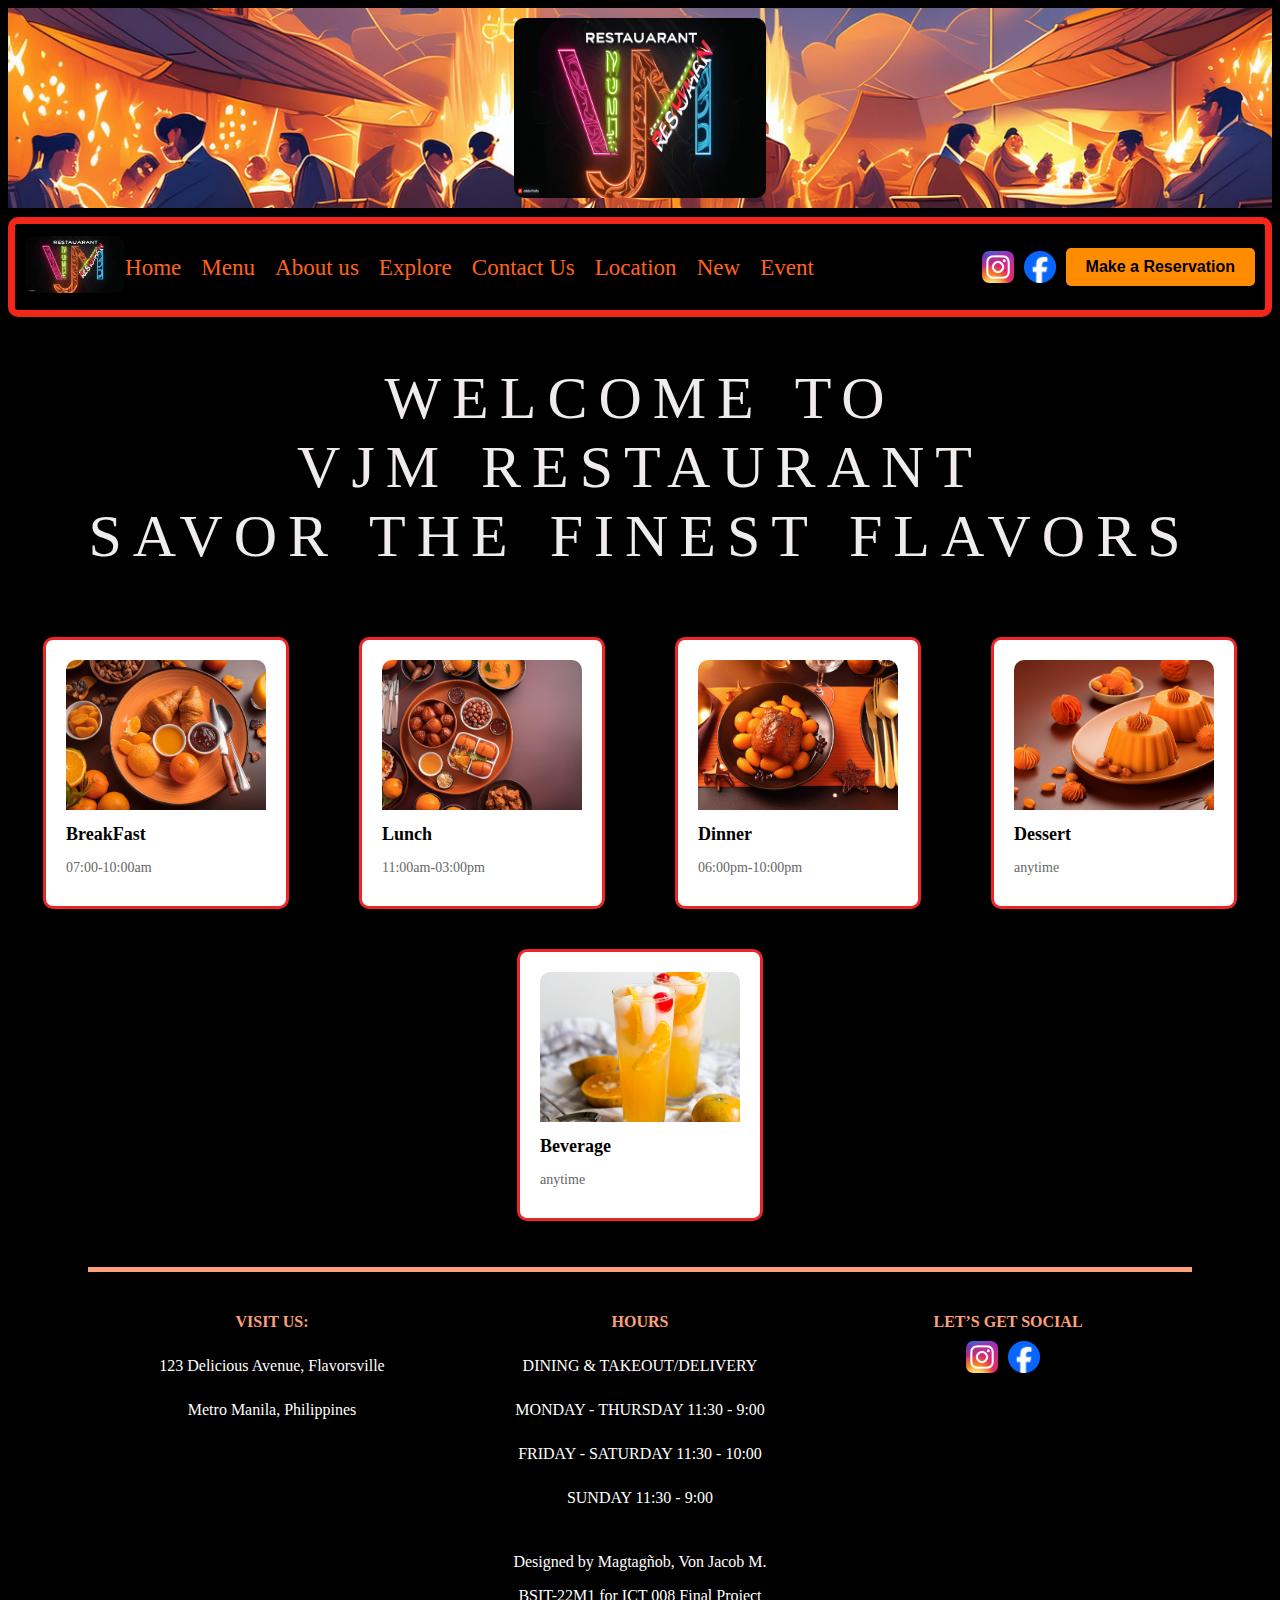
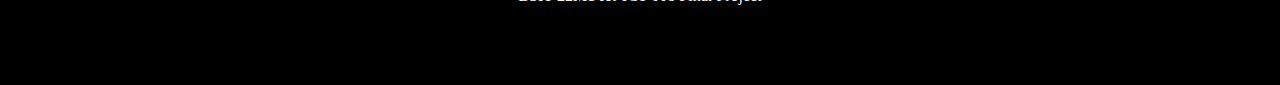
<file: index.html>
<!DOCTYPE html>
<html xmlns="http://www.w3.org/1999/xhtml" lang="en">
  <head>
    <meta charset="UTF-8" />
    <meta name="viewport" content="width=device-width, initial-scale=1.0" />
    <title>Home</title>
    <link rel="icon" type="image/jpg" href="image/pic3.jpg">
    <link rel="stylesheet" href="css/style.css">
    <link rel="stylesheet" href="css/nav.css">
    <link rel="stylesheet" href="css/footer.css">
</head>
<body>
  <div class="header">
    <div class="img-header">
        <div class="head-logo">
            <img src="image/pic3.jpg" alt="Logo">
        </div>
        
    </div>
    <nav class="Nav">
        <div class="img-logo">
          <img src="image/pic3.jpg" alt="Logo">
        </div>
        <div class="class">
          <ul>
            <li><a href="index.html">Home</a></li>
            <li><a href="menu.html">Menu</a></li>
            <li><a href="about.html">About us</a></li>
            <li><a href="explore.html">Explore</a></li>
            <li><a href="contact.html">Contact Us</a></li>
            <li><a href="location.html">Location</a></li>
            <li><a href="new.html">New</li>
            <li><a href="calendar.html">Event</a></li>
          </ul>
    </div>
        <div class="social-media-reservation">
          <a href="#" class="social-media-icon">
            <img src="image/insta.png" alt="Instagram">
          </a>
          <a href="#" class="social-media-icon">
            <img src="image/fb.png" alt="Facebook">
          </a>
          <button class="reservation-btn" id="reservation-btn">Make a Reservation</button>
                </div>
        </div>
      </nav>
    <script src="js/nav.js" defer></script>
    <script src="js/rpopup.js" defer></script>
    
</div>

    <div class="page1">
        <div class="content">
            Welcome to<br>
            VJM Restaurant<br>
            Savor the Finest Flavors
        </div>
    </div>
   

    <div class="page2">
      
      <div id="popup-form-container" class="notification">
        <div id="popup-form" class="new">
          <h2>Make a Reservation</h2>
          <form>
              <label for="name">Name:</label>
              <input type="text" id="name" name="name" placeholder="Enter your name"><br><br>
              <label for="email">Email:</label>
              <input type="email" id="email" name="email" placeholder="Enter your email"><br><br>
              <label for="date">Date:</label>
              <input type="date" id="date" name="date" min="2023-01-01" max="2030-12-31"><br><br>
              <label for="time">Time:</label>
              <input type="time" id="time" name="time"><br><br>
              <label for="guest-count">Guest Count:</label>
              <input type="number" id="guest-count" name="guest-count" placeholder="Enter number of guests"><br><br>
              <input type="submit" value="Make Reservation">
          </form>
      </div>
      
      
      
      <!-- Notification container -->
      <div id="notification-container1">
        <!-- Notification -->
        <div id="notification" class="box">
          <div class="column">
            <i class="fas fa-info-circle"></i>
            <p id="notification-text"></p>
          </div>
          <i class="fas fa-times" aria-hidden="true"></i>
        </div>
      </div>
    
      <script src="js/notification2.js" defer></script>
</div>

        <div class="profile-stack">
            <div class="profile-breakfast">
              <img src="image/picb4.jpg" alt="Profile Picture">
              <h2>BreakFast</h2>
              <p>07:00-10:00am</p>
            </div>
            
            <div class="profile-lunch">
              <img src="image/picl4.jpg" alt="Profile Picture">
              <h2>Lunch</h2>
              <p>11:00am-03:00pm</p>
            </div>
            <div class="profile-dinner">
              <img src="image/picd4.jpg" alt="Profile Picture">
              <h2>Dinner</h2>
              <p>06:00pm-10:00pm</p>
            </div>
            <div class="profile-dessert">
                <img src="image/picds4.jpg" alt="Profile Picture">
                <h2>Dessert</h2>
                <p>anytime</p>
              </div>
              <div class="profile-beverage">
                <img src="image/picbb4.jpg" alt="Profile Picture">
                <h2>Beverage</h2>
                <p>anytime</p>
              </div>
          </div>
    </div>

    
    <div class="pag3">
        <footer>
            <div class="footer-container">
              <div class="visit-us">
                <h4>VISIT US:</h4>
                <p>123 Delicious Avenue, Flavorsville</p>
                <p>Metro Manila, Philippines</p>
              </div>
              <div class="hours">
                <h4>HOURS</h4>
                <p>DINING & TAKEOUT/DELIVERY</p>
                <p>MONDAY  - THURSDAY  11:30 - 9:00</p>
                <p>FRIDAY - SATURDAY  11:30 - 10:00</p>
                <p>SUNDAY  11:30 - 9:00</p>
              </div>
              <div class="social">
                <h4>LET’S GET SOCIAL</h4>
                <div class="slogo">
                    <a href="#" class="social-media-icon">
                        <img src="image/insta.png" alt="Instagram">
                      </a>
                      <a href="#" class="social-media-icon">
                        <img src="image/fb.png" alt="Facebook">
                      </a>
                </div>
              </div>
            </div>
            <div class="Creator">
              <p>Designed by Magtagñob, Von Jacob M.</p>
              <p>BSIT-22M1 for ICT 008 Final Project</p>
            </div>
          </footer>
    </div>
  
    <script src="js/nav.js"></script>
    <script src="js/animation.js"></script>


</body>
</body>
</html>
</file>
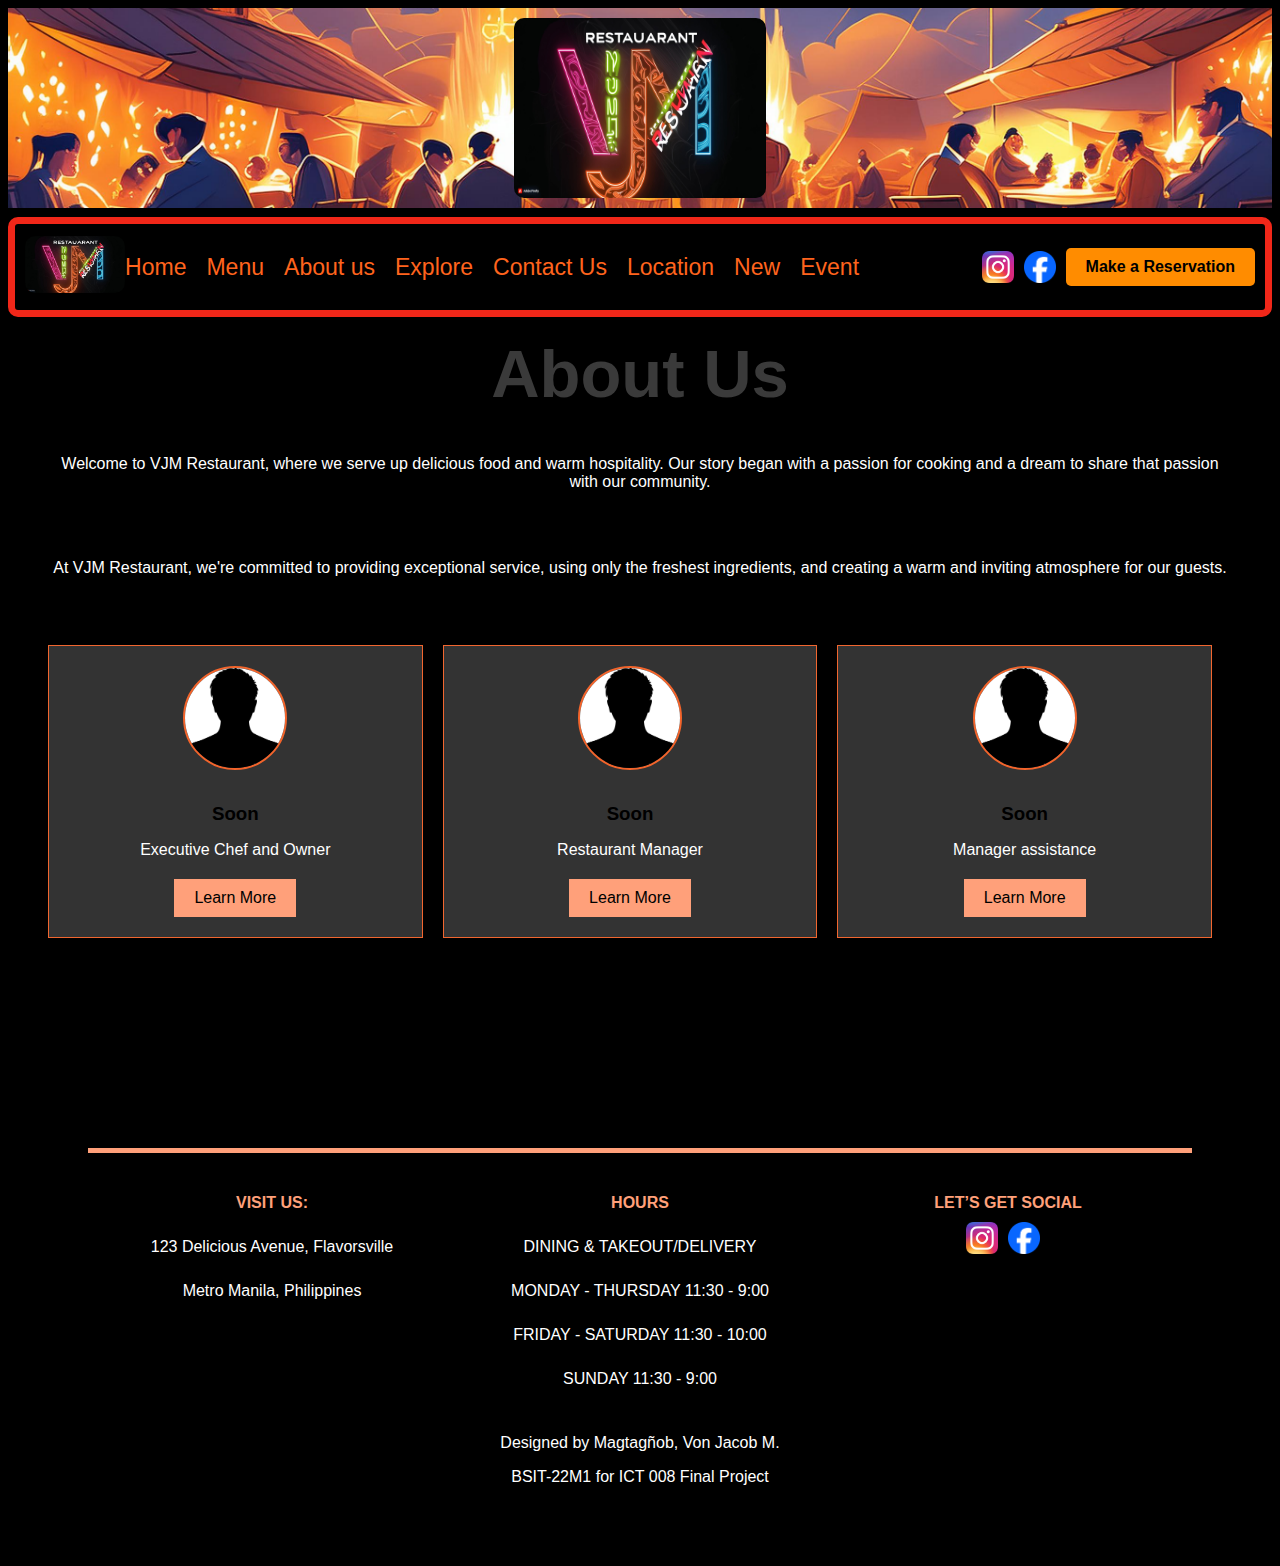
<file: about.html>
<!DOCTYPE html>
<html lang="en">
<head>
  <meta charset="UTF-8">
  <meta name="viewport" content="width=device-width, initial-scale=1.0">
  <title>About</title>
  <link rel="icon" type="image/jpg" href="image/pic3.jpg">
  <link rel="stylesheet" href="css/about.css">
  <link rel="stylesheet" href="css/style.css">
  <link rel="stylesheet" href="css/nav.css">
  <link rel="stylesheet" href="css/footer.css">
</head>
<body>
    <div class="header">
        <div class="img-header">
            <div class="head-logo">
                <img src="image/pic3.jpg" alt="Logo">
            </div>
            
        </div>
        <nav class="Nav">
            <div class="img-logo">
              <img src="image/pic3.jpg" alt="Logo">
            </div>
            <div class="class">
                <ul>
                    <li><a href="index.html">Home</a></li>
                    <li><a href="menu.html">Menu</a></li>
                    <li><a href="about.html">About us</a></li>
                    <li><a href="explore.html">Explore</a></li>
                    <li><a href="contact.html">Contact Us</a></li>
                    <li><a href="location.html">Location</a></li>
                    <li><a href="new.html">New</li>
                    <li><a href="calendar.html">Event</a></li>
                  </ul>
        </div>
            <div class="social-media-reservation">
              <a href="#" class="social-media-icon">
                <img src="image/insta.png" alt="Instagram">
              </a>
              <a href="#" class="social-media-icon">
                <img src="image/fb.png" alt="Facebook">
              </a>
              <button class="reservation-btn" id="reservation-btn">Make a Reservation</button>
            </div>
    </div>
  </nav>
<script src="js/nav.js" defer></script>
<script src="js/rpopup.js" defer></script>
    </div>
    <div class="about-us">
  
      <!-- Reservation popup form container -->
      <div id="popup-form-container" class="notification">
        <div id="popup-form" class="new">
          <h2>Make a Reservation</h2>
          <form>
            <!-- Input fields for reservation form -->
            <label for="name">Name:</label>
            <input type="text" id="name" name="name" placeholder="Enter your name"><br><br>
            <label for="email">Email:</label>
            <input type="email" id="email" name="email" placeholder="Enter your email"><br><br>
            <label for="date">Date:</label>
            <input type="date" id="date" name="date" min="2023-01-01" max="2030-12-31"><br><br>
            <label for="time">Time:</label>
            <input type="time" id="time" name="time"><br><br>
            <label for="guest-count">Guest Count:</label>
            <input type="number" id="guest-count" name="guest-count" placeholder="Enter number of guests"><br><br>
            <input type="submit" value="Make Reservation">
          </form>
        </div>
        
        <!-- Notification container -->
        <div id="notification-container1">
          <!-- Notification box -->
          <div id="notification" class="box">
            <div class="column">
              <i class="fas fa-info-circle"></i>
              <p id="notification-text"></p>
            </div>
            <i class="fas fa-times" aria-hidden="true"></i>
          </div>
        </div>
        
        <!-- Script for notification functionality -->
        <script src="js/notification2.js" defer></script>
      </div>
      
      <!-- About Us section -->
      <h1>About Us</h1>
      <p>Welcome to VJM Restaurant, where we serve up delicious food and warm hospitality. Our story began with a passion for cooking and a dream to share that passion with our community.</p>
      
      <!-- Our Mission section -->
      <h2>Our Mission</h2>
      <p>At VJM Restaurant, we're committed to providing exceptional service, using only the freshest ingredients, and creating a warm and inviting atmosphere for our guests.</p>
      
      <!-- Our Team section -->
      <h2>Our Team</h2>
      <ul>
        <!-- Team member 1 -->
        <li>
          <img src="image/pr.jpg" alt="Chef John">
          <h3>Soon</h3>
          <p>Executive Chef and Owner</p>
          <button class="team-button">Learn More</button>
          <div class="team-modal">
            <h3>Soon</h3>
            <p>Executive Chef and Owner</p>
            <p>Lorem ipsum dolor sit amet, consectetur adipiscing elit. Sed sit amet nulla auctor, vestibulum magna sed, convallis ex.</p>
            <div class="team-details">
              <p>Years of Expertise: 10 years</p>
              <p>Daily Work Hours: 8am - 6pm</p>
            </div>
            <button class="close-button">Close</button>
          </div>
        </li>
        
        <!-- Team member 2 -->
        <li>
          <img src="image/pr.jpg" alt="Manager Mary">
          <h3>Soon</h3>
          <p>Restaurant Manager</p>
          <button class="team-button">Learn More</button>
          <div class="team-modal">
            <h3>Soon</h3>
            <p>Restaurant Manager</p>
            <p>Lorem ipsum dolor sit amet, consectetur adipiscing elit. Sed sit amet nulla auctor, vestibulum magna sed, convallis ex.</p>
            <div class="team-details">
              <p>Years of Expertise: 5 years</p>
              <p>Daily Work Hours: 9am - 5pm</p>
            </div>
            <button class="close-button">Close</button>
          </div>
        </li>
        
        <!-- Team member 3 -->
        <li>
          <img src="image/pr.jpg" alt="Manager Mary">
          <h3>Soon</h3>
          <p>Manager assistance</p>
          <button class="team-button">Learn More</button>
          <div class="team-modal">
            <h3>Soon</h3>
            <p>Manager assistance</p>
            <p>Lorem ipsum dolor sit amet, consectetur adipiscing elit. Sed sit amet nulla auctor, vestibulum magna sed, convallis ex.</p>
            <div class="team-details">
              <p>Years of Expertise: 3 years</p>
              <p>Daily Work Hours: 10am - 6pm</p>
            </div>
            <button class="close-button">Close</button>
          </div>
        </li>
      </ul>
      
      <!-- Script for about us functionality -->
      <script src="js/about.js" defer></script>
    </div>



    <div class="pag3">
     <!-- Footer section -->
<footer>
  <!-- Footer container -->
  <div class="footer-container">
    
    <!-- Visit us section -->
    <div class="visit-us">
      <h4>VISIT US:</h4>
      <!-- Address -->
      <p>123 Delicious Avenue, Flavorsville</p>
      <p>Metro Manila, Philippines</p>
    </div>
    
    <!-- Hours section -->
    <div class="hours">
      <h4>HOURS</h4>
      <!-- Dining and takeout/delivery information -->
      <p>DINING & TAKEOUT/DELIVERY</p>
      <!-- Hours for each day of the week -->
      <p>MONDAY  - THURSDAY  11:30 - 9:00</p>
      <p>FRIDAY - SATURDAY  11:30 - 10:00</p>
      <p>SUNDAY  11:30 - 9:00</p>
    </div>
    
    <!-- Social media section -->
    <div class="social">
      <h4>LET’S GET SOCIAL</h4>
      <!-- Social media logo container -->
      <div class="slogo">
        <!-- Instagram link -->
        <a href="#" class="social-media-icon">
          <img src="image/insta.png" alt="Instagram">
        </a>
        <!-- Facebook link -->
        <a href="#" class="social-media-icon">
          <img src="image/fb.png" alt="Facebook">
        </a>
      </div>
    </div>
  </div>
  <div class="Creator">
    <p>Designed by Magtagñob, Von Jacob M.</p>
    <p>BSIT-22M1 for ICT 008 Final Project</p>
  </div>
</footer>
  </div>
</body>
</html>
</file>
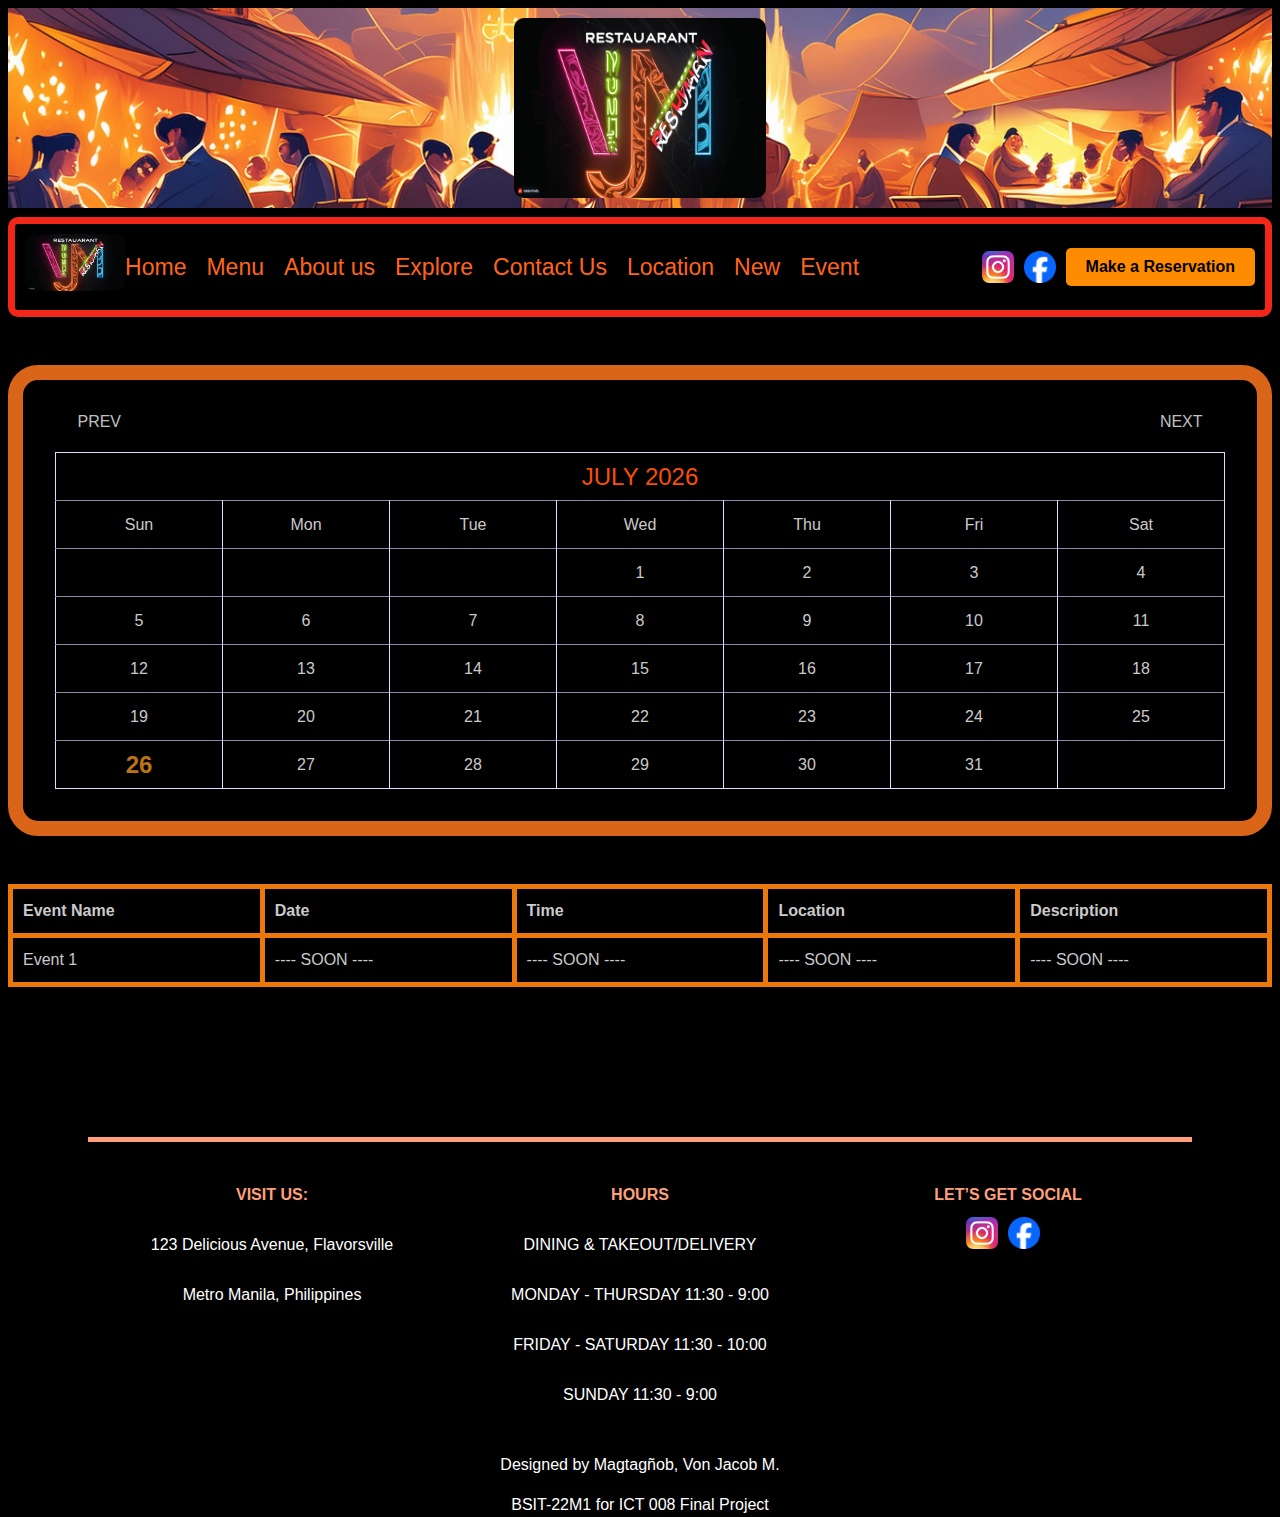
<file: calendar.html>
<!DOCTYPE html>
<html lang="en">
<head>
  <meta charset="UTF-8">
  <meta name="viewport" content="width=device-width, initial-scale=1.0">
  <title>Event</title>
  <link rel="icon" type="image/jpg" href="image/pic3.jpg">
  <link rel="stylesheet" href="css/calendar.css">
  <link rel="stylesheet" href="css/style.css">
  <link rel="stylesheet" href="css/nav.css">
  <link rel="stylesheet" href="css/footer.css">
</head>
<body>
    <div class="header">
        <div class="img-header">
            <div class="head-logo">
                <img src="image/pic3.jpg" alt="Logo">
            </div>
            
        </div>
        <nav class="Nav">
            <div class="img-logo">
              <img src="image/pic3.jpg" alt="Logo">
            </div>
            <div class="class">
              <ul>
                <li><a href="index.html">Home</a></li>
                <li><a href="menu.html">Menu</a></li>
                <li><a href="about.html">About us</a></li>
                <li><a href="explore.html">Explore</a></li>
                <li><a href="contact.html">Contact Us</a></li>
                <li><a href="location.html">Location</a></li>
                <li><a href="new.html">New</li>
                <li><a href="calendar.html">Event</a></li>
              </ul>
        </div>
            <div class="social-media-reservation">
              <a href="#" class="social-media-icon">
                <img src="image/insta.png" alt="Instagram">
              </a>
              <a href="#" class="social-media-icon">
                <img src="image/fb.png" alt="Facebook">
              </a>
              <button class="reservation-btn" id="reservation-btn">Make a Reservation</button>
            </div>
    </div>
  </nav>
<script src="js/nav.js" defer></script>
<script src="js/rpopup.js" defer></script>
    </div>

    <div class="calendar-wrapper">
      <div id="popup-form-container" class="notification">
        <div id="popup-form" class="new">
          <h2>Make a Reservation</h2>
          <form>
              <label for="name">Name:</label>
              <input type="text" id="name" name="name" placeholder="Enter your name"><br><br>
              <label for="email">Email:</label>
              <input type="email" id="email" name="email" placeholder="Enter your email"><br><br>
              <label for="date">Date:</label>
              <input type="date" id="date" name="date" min="2023-01-01" max="2030-12-31"><br><br>
              <label for="time">Time:</label>
              <input type="time" id="time" name="time"><br><br>
              <label for="guest-count">Guest Count:</label>
              <input type="number" id="guest-count" name="guest-count" placeholder="Enter number of guests"><br><br>
              <input type="submit" value="Make Reservation">
          </form>
      </div>
      
      
      
      <!-- Notification container -->
      <div id="notification-container1">
        <!-- Notification -->
        <div id="notification" class="box">
          <div class="column">
            <i class="fas fa-info-circle"></i>
            <p id="notification-text"></p>
          </div>
          <i class="fas fa-times" aria-hidden="true"></i>
        </div>
      </div>
    
      <script src="js/notification2.js" defer></script>
</div>
        <button id="btnPrev" type="button">Prev</button>
            <button id="btnNext" type="button">Next</button>
        <div id="divCal"></div>
      </div>
 <!--event--> 

 <table class="event-table">
    <thead>
      <tr>
        <th>Event Name</th>
        <th>Date</th>
        <th>Time</th>
        <th>Location</th>
        <th>Description</th>
      </tr>
    </thead>
    <tbody id="event-table-body">
      <!-- events will be rendered here -->
    </tbody>
  </table>
  
  <script src="js/calendar.js"></script>
  <div class="pag3">
    <!-- Footer section -->
<footer>
  <!-- Footer container -->
  <div class="footer-container">
    
    <!-- Visit us section -->
    <div class="visit-us">
      <h4>VISIT US:</h4>
      <!-- Address -->
      <p>123 Delicious Avenue, Flavorsville</p>
      <p>Metro Manila, Philippines</p>
    </div>
    
    <!-- Hours section -->
    <div class="hours">
      <h4>HOURS</h4>
      <!-- Dining and takeout/delivery information -->
      <p>DINING & TAKEOUT/DELIVERY</p>
      <!-- Hours for each day of the week -->
      <p>MONDAY  - THURSDAY  11:30 - 9:00</p>
      <p>FRIDAY - SATURDAY  11:30 - 10:00</p>
      <p>SUNDAY  11:30 - 9:00</p>
    </div>
    
    <!-- Social media section -->
    <div class="social">
      <h4>LET’S GET SOCIAL</h4>
      <!-- Social media logo container -->
      <div class="slogo">
        <!-- Instagram link -->
        <a href="#" class="social-media-icon">
          <img src="image/insta.png" alt="Instagram">
        </a>
        <!-- Facebook link -->
        <a href="#" class="social-media-icon">
          <img src="image/fb.png" alt="Facebook">
        </a>
      </div>
    </div>
  </div>
  <div class="Creator">
    <p>Designed by Magtagñob, Von Jacob M.</p>
    <p>BSIT-22M1 for ICT 008 Final Project</p>
  </div>
</footer>
</div>

<script src="js/nav.js"></script>
<script src="js/animation.js"></script>
</body>
</html>
</file>
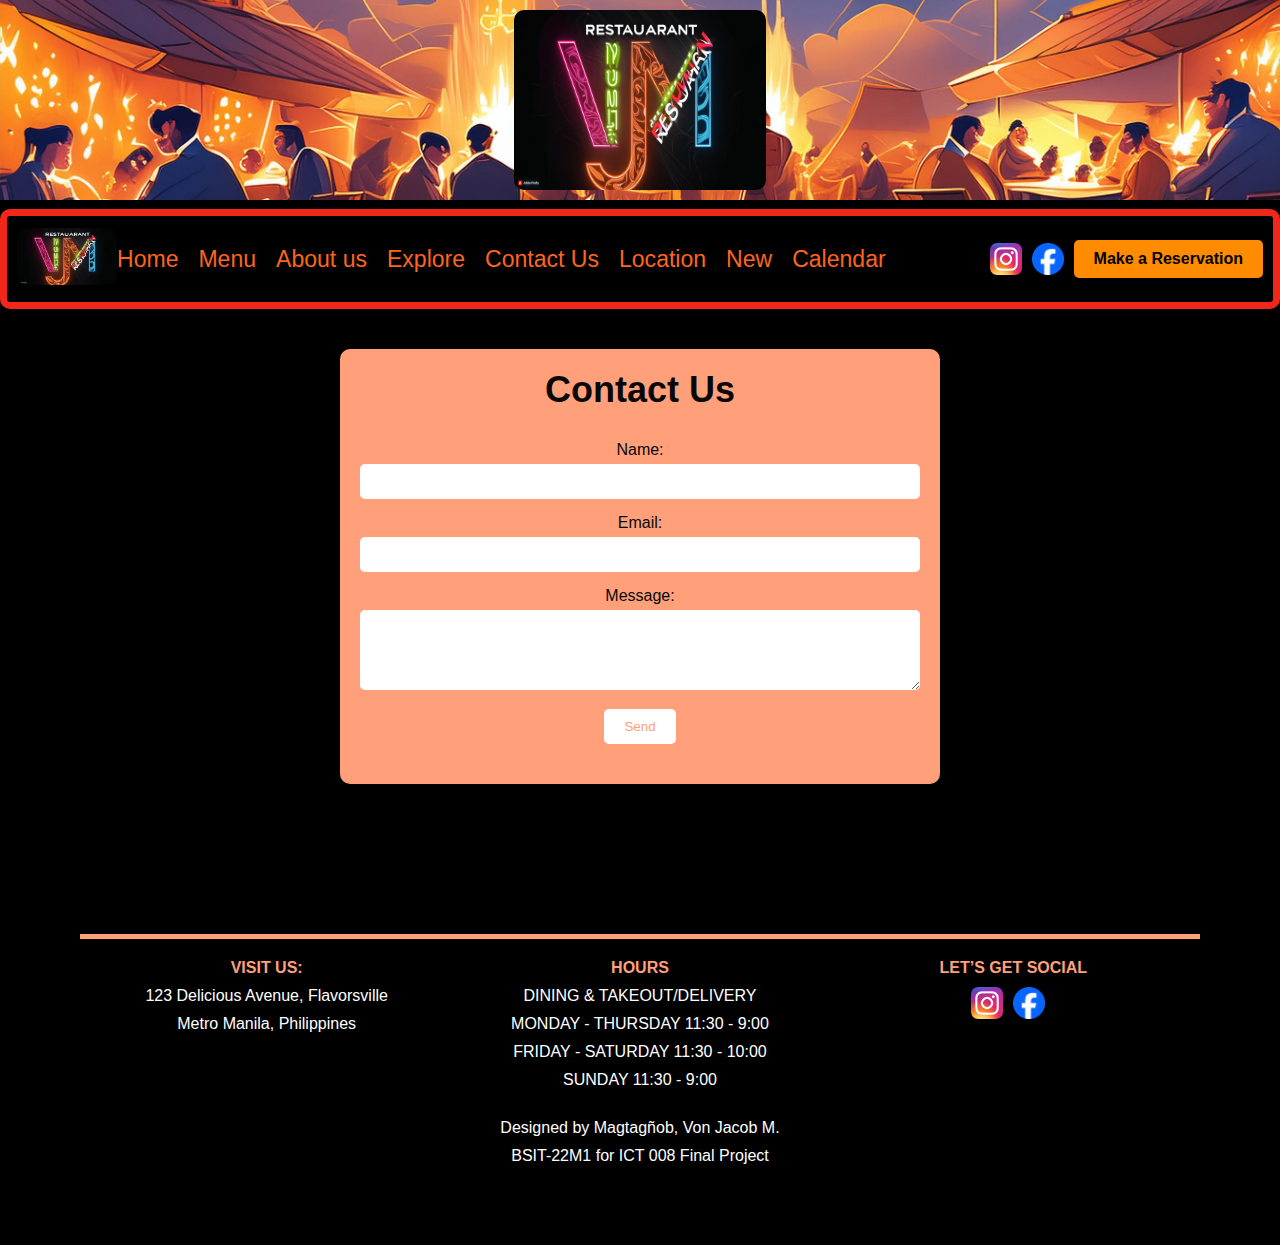
<file: contact.html>
<!DOCTYPE html>
<html lang="en">
<head>
  <meta charset="UTF-8">
  <meta name="viewport" content="width=device-width, initial-scale=1.0">
  <title>Calendar</title>
  <link rel="icon" type="image/jpg" href="image/pic3.jpg">
  <link rel="stylesheet" href="css/contact.css">
  <link rel="stylesheet" href="css/style.css">
  <link rel="stylesheet" href="css/nav.css">
  <link rel="stylesheet" href="css/footer.css">
</head>
<body>
    <div class="header">
        <div class="img-header">
            <div class="head-logo">
                <img src="image/pic3.jpg" alt="Logo">
            </div>
            
        </div>
        <nav class="Nav">
            <div class="img-logo">
              <img src="image/pic3.jpg" alt="Logo">
            </div>
            <div class="class">
                <ul>
                    <li><a href="index.html">Home</a></li>
                    <li><a href="menu.html">Menu</a></li>
                    <li><a href="about.html">About us</a></li>
                    <li><a href="explore.html">Explore</a></li>
                    <li><a href="contact.html">Contact Us</a></li>
                    <li><a href="location.html">Location</a></li>
                    <li><a href="new.html">New</li>
                    <li><a href="calendar.html">Calendar</a></li>
                  </ul>
        </div>
            <div class="social-media-reservation">
              <a href="#" class="social-media-icon">
                <img src="image/insta.png" alt="Instagram">
              </a>
              <a href="#" class="social-media-icon">
                <img src="image/fb.png" alt="Facebook">
              </a>
              <button class="reservation-btn" id="reservation-btn">Make a Reservation</button>
            </div>
    </div>
  </nav>
<script src="js/nav.js" defer></script>
<script src="js/rpopup.js" defer></script>
    </div>    
    <div class="contact-us-page">
      <div id="popup-form-container" class="notification">
        <div id="popup-form" class="new">
          <h2>Make a Reservation</h2>
          <form>
              <label for="name">Name:</label>
              <input type="text" id="name" name="name" placeholder="Enter your name"><br><br>
              <label for="email">Email:</label>
              <input type="email" id="email" name="email" placeholder="Enter your email"><br><br>
              <label for="date">Date:</label>
              <input type="date" id="date" name="date" min="2023-01-01" max="2030-12-31"><br><br>
              <label for="time">Time:</label>
              <input type="time" id="time" name="time"><br><br>
              <label for="guest-count">Guest Count:</label>
              <input type="number" id="guest-count" name="guest-count" placeholder="Enter number of guests"><br><br>
              <input type="submit" value="Make Reservation">
          </form>
      </div>
      
      
      
      <!-- Notification container -->
      <div id="notification-container1">
        <!-- Notification -->
        <div id="notification" class="box">
          <div class="column">
            <i class="fas fa-info-circle"></i>
            <p id="notification-text"></p>
          </div>
          <i class="fas fa-times" aria-hidden="true"></i>
        </div>
      </div>
    
      <script src="js/notification2.js" defer></script>
</div>
      <h1>Contact Us</h1>
      <form id="contact-form">
          <label for="name">Name:</label>
          <input type="text" id="name" name="name" required>
  
          <label for="email">Email:</label>
          <input type="email" id="email" name="email" required>
  
          <label for="message">Message:</label>
          <textarea id="message" name="message" rows="4" required></textarea>
  
          <input type="submit" value="Send">
      </form>
      <div id="response"></div>
  </div>
  <div class="notifications">
      <ul class="toasts"></ul>
  </div>
  <div class="pag3">
    <!-- Footer section -->
<footer>
  <!-- Footer container -->
  <div class="footer-container">
    
    <!-- Visit us section -->
    <div class="visit-us">
      <h4>VISIT US:</h4>
      <!-- Address -->
      <p>123 Delicious Avenue, Flavorsville</p>
      <p>Metro Manila, Philippines</p>
    </div>
    
    <!-- Hours section -->
    <div class="hours">
      <h4>HOURS</h4>
      <!-- Dining and takeout/delivery information -->
      <p>DINING & TAKEOUT/DELIVERY</p>
      <!-- Hours for each day of the week -->
      <p>MONDAY  - THURSDAY  11:30 - 9:00</p>
      <p>FRIDAY - SATURDAY  11:30 - 10:00</p>
      <p>SUNDAY  11:30 - 9:00</p>
    </div>
    
    <!-- Social media section -->
    <div class="social">
      <h4>LET’S GET SOCIAL</h4>
      <!-- Social media logo container -->
      <div class="slogo">
        <!-- Instagram link -->
        <a href="#" class="social-media-icon">
          <img src="image/insta.png" alt="Instagram">
        </a>
        <!-- Facebook link -->
        <a href="#" class="social-media-icon">
          <img src="image/fb.png" alt="Facebook">
        </a>
      </div>
    </div>
  </div>
  <div class="Creator">
    <p>Designed by Magtagñob, Von Jacob M.</p>
    <p>BSIT-22M1 for ICT 008 Final Project</p>
  </div>
</footer>
</div>

<script src="js/nav.js"></script>
<script src="js/animation.js"></script>
    <script src="js/notification.js"></script>
</body>
</html>
</file>
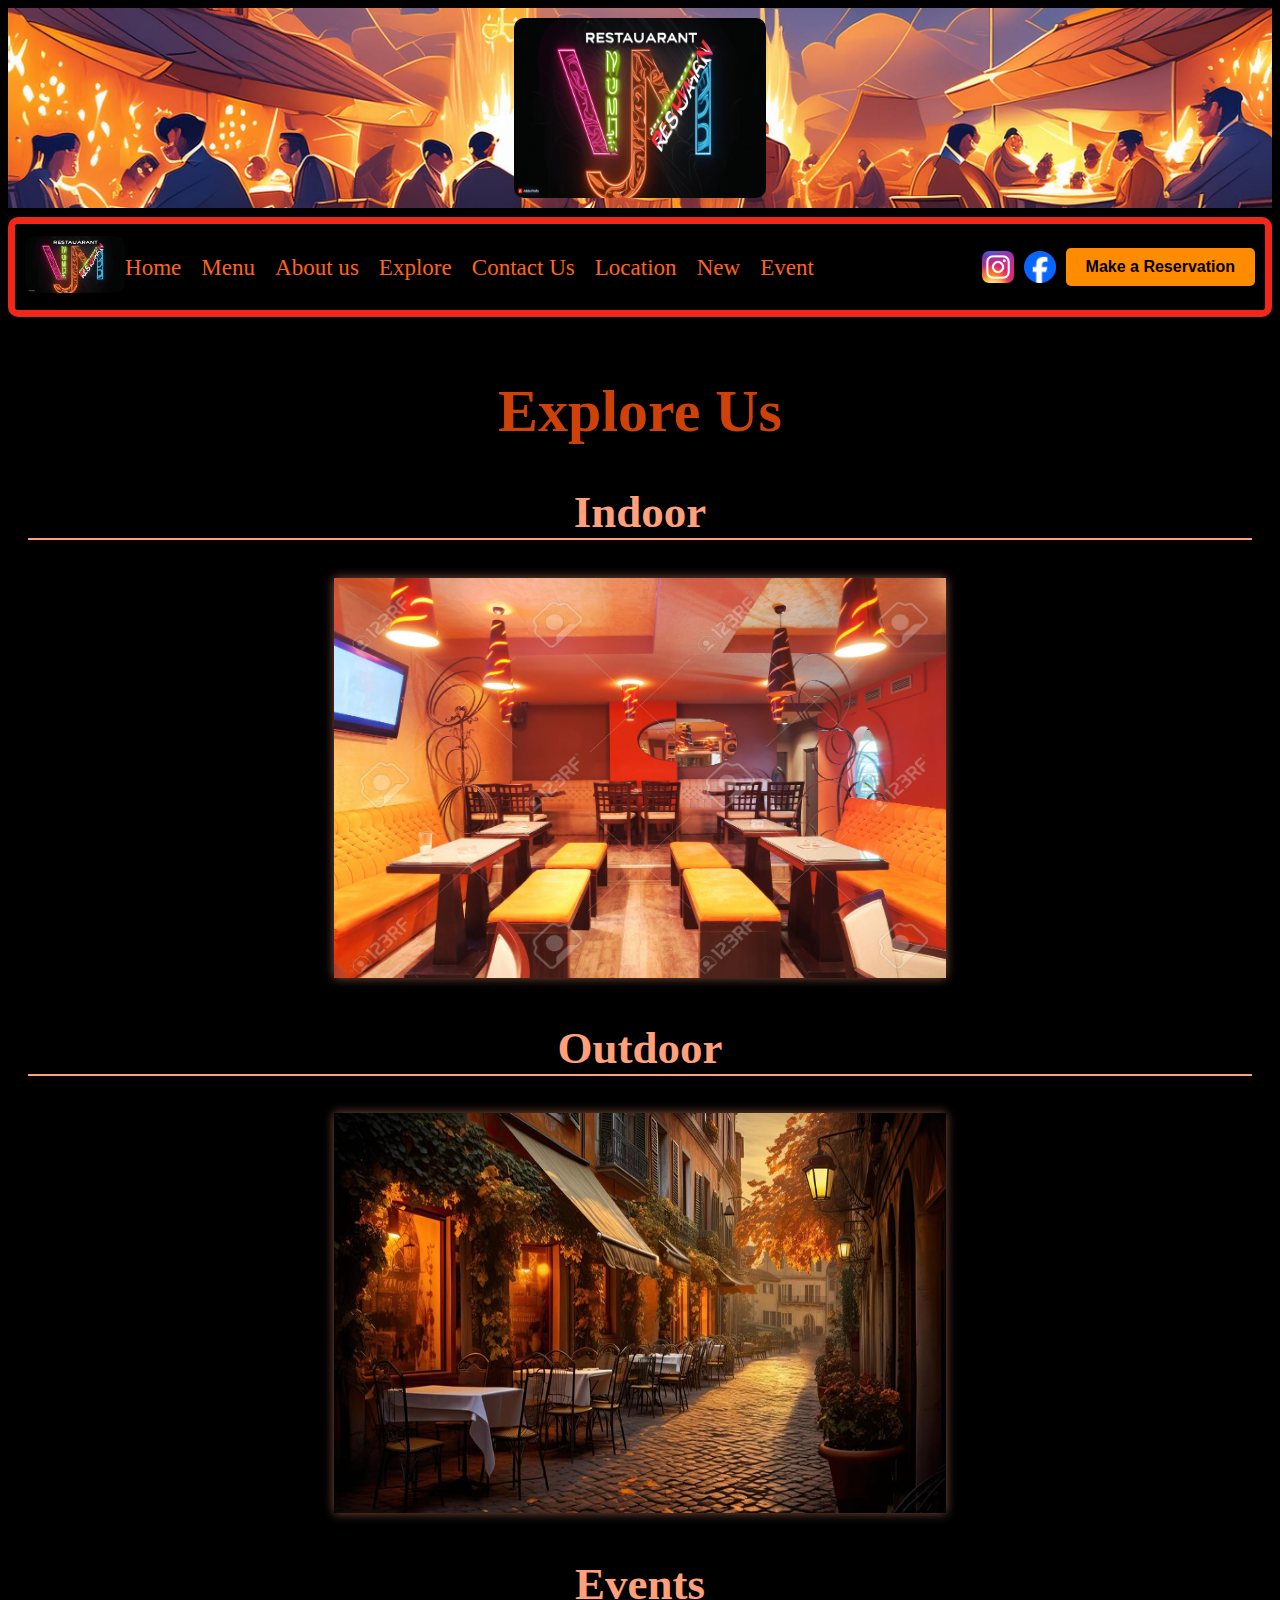
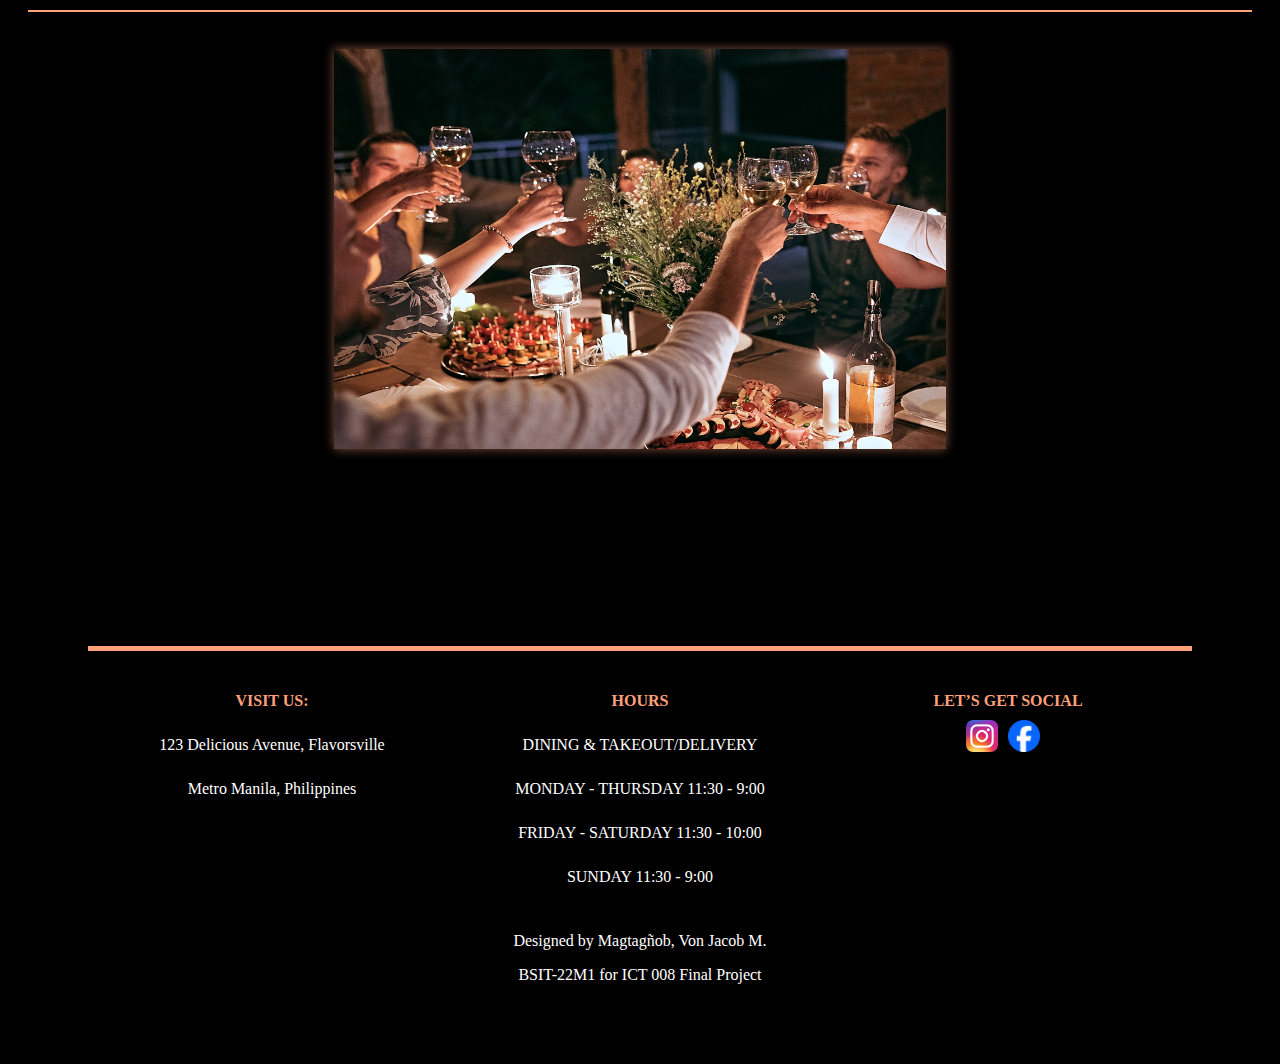
<file: explore.html>
<!DOCTYPE html>
<html lang="en">
<head>
  <meta charset="UTF-8">
  <meta name="viewport" content="width=device-width, initial-scale=1.0">
  <title>Explore</title>
  <link rel="icon" type="image/jpg" href="image/pic3.jpg">
  <link rel="stylesheet" href="css/explore.css">
  <link rel="stylesheet" href="css/nav.css">
  <link rel="stylesheet" href="css/footer.css">
</head>
<body>
    <div class="header">
        <div class="img-header">
            <div class="head-logo">
                <img src="image/pic3.jpg" alt="Logo">
            </div>
            
        </div>
        <nav class="Nav">
            <div class="img-logo">
              <img src="image/pic3.jpg" alt="Logo">
            </div>
            <div class="class">
                <ul>
                    <li><a href="index.html">Home</a></li>
                    <li><a href="menu.html">Menu</a></li>
                    <li><a href="about.html">About us</a></li>
                    <li><a href="explore.html">Explore</a></li>
                    <li><a href="contact.html">Contact Us</a></li>
                    <li><a href="location.html">Location</a></li>
                    <li><a href="new.html">New</li>
                    <li><a href="calendar.html">Event</a></li>
                  </ul>
        </div>
            <div class="social-media-reservation">
              <a href="#" class="social-media-icon">
                <img src="image/insta.png" alt="Instagram">
              </a>
              <a href="#" class="social-media-icon">
                <img src="image/fb.png" alt="Facebook">
              </a>
              <button class="reservation-btn" id="reservation-btn">Make a Reservation</button>
                </div>
        </div>
      </nav>
    <script src="js/nav.js" defer></script>
    <script src="js/rpopup.js" defer></script>
    </div>
    <div class="explore-container">

      <div id="popup-form-container" class="notification">
        <div id="popup-form" class="new">
          <h2>Make a Reservation</h2>
          <form>
              <label for="name">Name:</label>
              <input type="text" id="name" name="name" placeholder="Enter your name"><br><br>
              <label for="email">Email:</label>
              <input type="email" id="email" name="email" placeholder="Enter your email"><br><br>
              <label for="date">Date:</label>
              <input type="date" id="date" name="date" min="2023-01-01" max="2030-12-31"><br><br>
              <label for="time">Time:</label>
              <input type="time" id="time" name="time"><br><br>
              <label for="guest-count">Guest Count:</label>
              <input type="number" id="guest-count" name="guest-count" placeholder="Enter number of guests"><br><br>
              <input type="submit" value="Make Reservation">
          </form>
      </div>
      
      
      
      <!-- Notification container -->
      <div id="notification-container1">
        <!-- Notification -->
        <div id="notification" class="box">
          <div class="column">
            <i class="fas fa-info-circle"></i>
            <p id="notification-text"></p>
          </div>
          <i class="fas fa-times" aria-hidden="true"></i>
        </div>
      </div>
    
      <script src="js/notification2.js" defer></script>
</div>
      <h1>Explore Us</h1>
      <div class="explore-item">
        <h2>Indoor</h2>
        <img id="indoor-image" src="image/indoor1.jpg" alt="Indoor">
      </div>
      <div class="explore-item">
        <h2>Outdoor</h2>
        <img id="outdoor-image" src="image/outdoor1.jpg" alt="Outdoor">
      </div>
      <div class="explore-item">
        <h2>Events</h2>
        <img id="events-image" src="image/events1.jpg" alt="Events">
      </div>
    </div>
    <div class="pag3">
      <footer>
          <div class="footer-container">
            <div class="visit-us">
              <h4>VISIT US:</h4>
              <p>123 Delicious Avenue, Flavorsville</p>
              <p>Metro Manila, Philippines</p>
            </div>
            <div class="hours">
              <h4>HOURS</h4>
              <p>DINING & TAKEOUT/DELIVERY</p>
              <p>MONDAY  - THURSDAY  11:30 - 9:00</p>
              <p>FRIDAY - SATURDAY  11:30 - 10:00</p>
              <p>SUNDAY  11:30 - 9:00</p>
            </div>
            <div class="social">
              <h4>LET’S GET SOCIAL</h4>
              <div class="slogo">
                  <a href="#" class="social-media-icon">
                      <img src="image/insta.png" alt="Instagram">
                    </a>
                    <a href="#" class="social-media-icon">
                      <img src="image/fb.png" alt="Facebook">
                    </a>
              </div>
            </div>
          </div>
          <div class="Creator">
            <p>Designed by Magtagñob, Von Jacob M.</p>
            <p>BSIT-22M1 for ICT 008 Final Project</p>
          </div>
        </footer>
  </div>

  <script src="js/nav.js"></script>
  <script src="js/animation.js"></script>
    <script src="js/explore.js"></script>
</body>
</html>
</file>
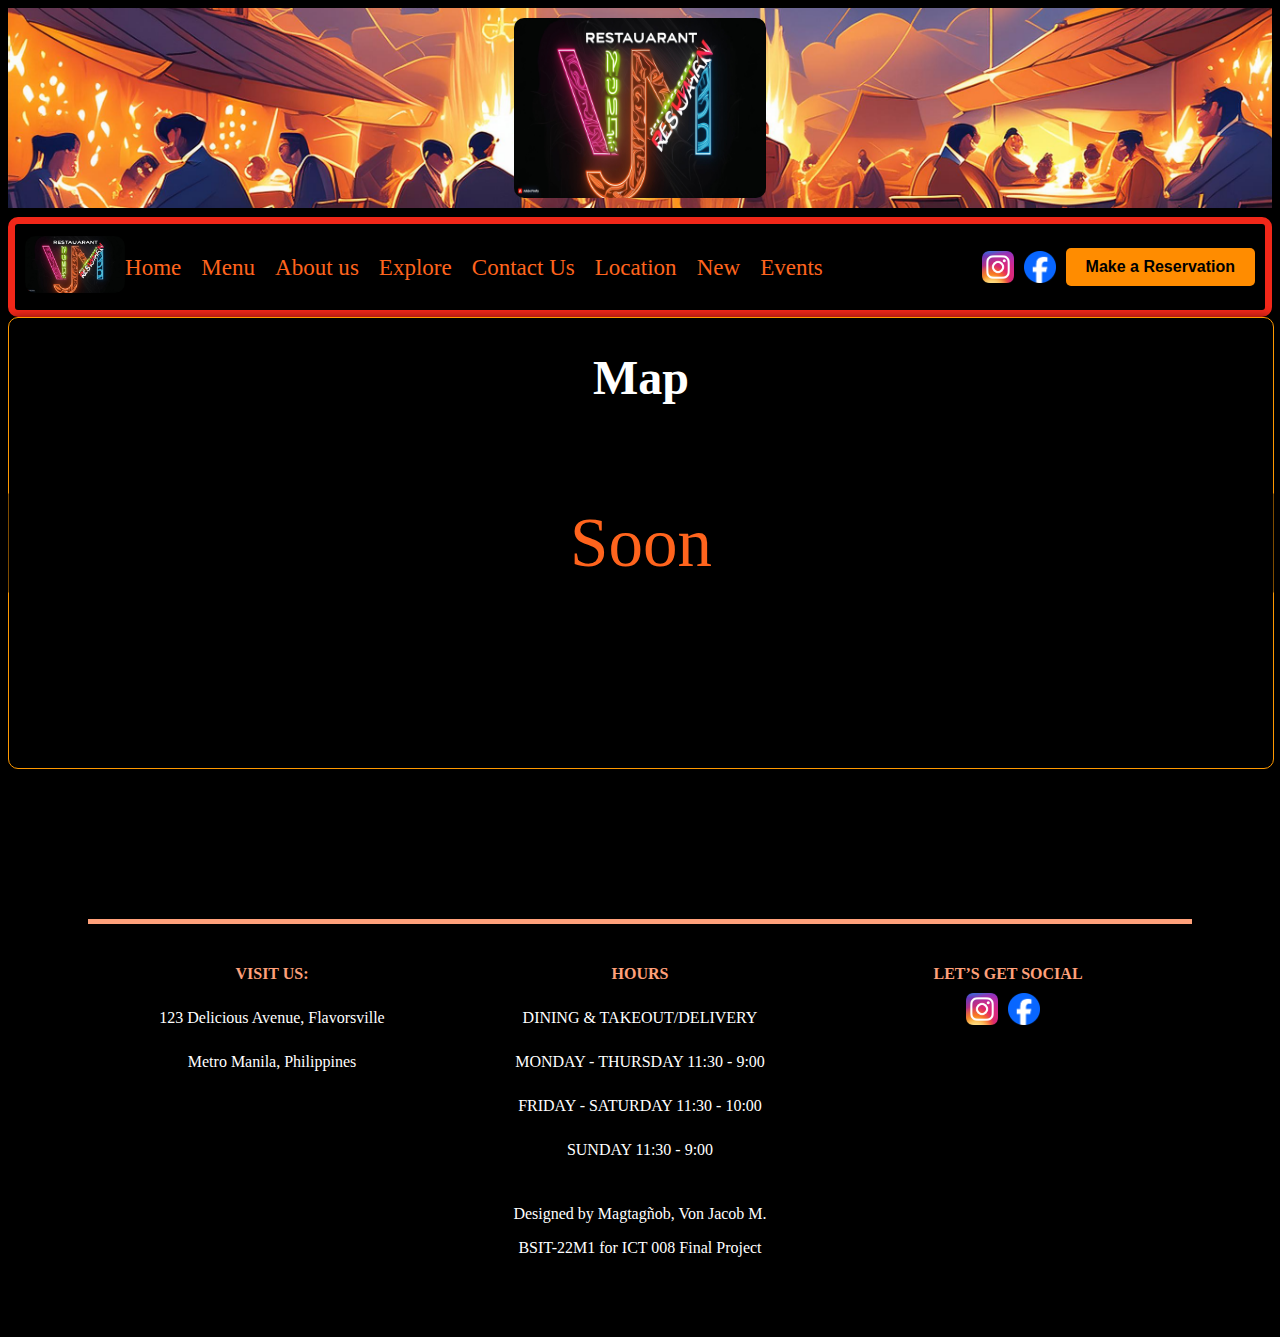
<file: location.html>
<!DOCTYPE html>
<html lang="en">
<head>
    <meta charset="UTF-8">
    <meta name="viewport" content="width=device-width, initial-scale=1.0">
    <title>Location</title>
    <link rel="icon" type="image/jpg" href="image/pic3.jpg">
    <link rel="stylesheet" href="css/style.css">
    <link rel="stylesheet" href="css/location.css">
    <link rel="stylesheet" href="css/nav.css">
    <link rel="stylesheet" href="css/footer.css">
</head>
<body>
    <div class="header">
        <div class="img-header">
            <div class="head-logo">
                <img src="image/pic3.jpg" alt="Logo">
            </div>
            
        </div>
        <nav class="Nav">
            <div class="img-logo">
              <img src="image/pic3.jpg" alt="Logo">
            </div>
            <div class="class">
              <ul>
                <li><a href="index.html">Home</a></li>
                <li><a href="menu.html">Menu</a></li>
                <li><a href="about.html">About us</a></li>
                <li><a href="explore.html">Explore</a></li>
                <li><a href="contact.html">Contact Us</a></li>
                <li><a href="location.html">Location</a></li>
                <li><a href="new.html">New</li>
                <li><a href="calendar.html">Events</a></li>
              </ul>
        </div>
            <div class="social-media-reservation">
              <a href="#" class="social-media-icon">
                <img src="image/insta.png" alt="Instagram">
              </a>
              <a href="#" class="social-media-icon">
                <img src="image/fb.png" alt="Facebook">
              </a>
              <button class="reservation-btn" id="reservation-btn">Make a Reservation</button>
                </div>
        </div>
      </nav>
    <script src="js/nav.js" defer></script>
    <script src="js/rpopup.js" defer></script>
    </div>

    <div id="map">
      <div id="popup-form-container" class="notification">
        <div id="popup-form" class="new">
          <h2>Make a Reservation</h2>
          <form>
              <label for="name">Name:</label>
              <input type="text" id="name" name="name" placeholder="Enter your name"><br><br>
              <label for="email">Email:</label>
              <input type="email" id="email" name="email" placeholder="Enter your email"><br><br>
              <label for="date">Date:</label>
              <input type="date" id="date" name="date" min="2023-01-01" max="2030-12-31"><br><br>
              <label for="time">Time:</label>
              <input type="time" id="time" name="time"><br><br>
              <label for="guest-count">Guest Count:</label>
              <input type="number" id="guest-count" name="guest-count" placeholder="Enter number of guests"><br><br>
              <input type="submit" value="Make Reservation">
          </form>
      </div>
      
      
      
      <!-- Notification container -->
      <div id="notification-container1">
        <!-- Notification -->
        <div id="notification" class="box">
          <div class="column">
            <i class="fas fa-info-circle"></i>
            <p id="notification-text"></p>
          </div>
          <i class="fas fa-times" aria-hidden="true"></i>
        </div>
      </div>
    
      <script src="js/notification2.js" defer></script>
</div>
        <h1>Map</h1>
        <iframe id="map-frame" src="https://www.google.com/maps/embed?pb=!1m14!1m12!1m3!1d21920.942592323016!2d121.42580479792844!3d13.772131529967659!2m3!1f0!2f0!3f0!3m2!1i1024!2i768!4f13.1!5e0!3m2!1sen!2sus!4v1718366506138!5m2!1sen!2sus" width="600" height="450" style="border:0;" allowfullscreen="" loading="lazy" referrerpolicy="no-referrer-when-downgrade"></iframe>
        <div id="watermark">Soon</div>
      </div>

      <div class="pag3">
        <footer>
            <div class="footer-container">
              <div class="visit-us">
                <h4>VISIT US:</h4>
                <p>123 Delicious Avenue, Flavorsville</p>
                <p>Metro Manila, Philippines</p>
              </div>
              <div class="hours">
                <h4>HOURS</h4>
                <p>DINING & TAKEOUT/DELIVERY</p>
                <p>MONDAY  - THURSDAY  11:30 - 9:00</p>
                <p>FRIDAY - SATURDAY  11:30 - 10:00</p>
                <p>SUNDAY  11:30 - 9:00</p>
              </div>
              <div class="social">
                <h4>LET’S GET SOCIAL</h4>
                <div class="slogo">
                    <a href="#" class="social-media-icon">
                        <img src="image/insta.png" alt="Instagram">
                      </a>
                      <a href="#" class="social-media-icon">
                        <img src="image/fb.png" alt="Facebook">
                      </a>
                </div>
              </div>
            </div>
            <div class="Creator">
              <p>Designed by Magtagñob, Von Jacob M.</p>
              <p>BSIT-22M1 for ICT 008 Final Project</p>
            </div>
          </footer>
    </div>
  
    <script src="js/nav.js"></script>
    <script src="js/animation.js"></script>
	
	<script src="js/location.js"></script>
</body>
</html>
</file>
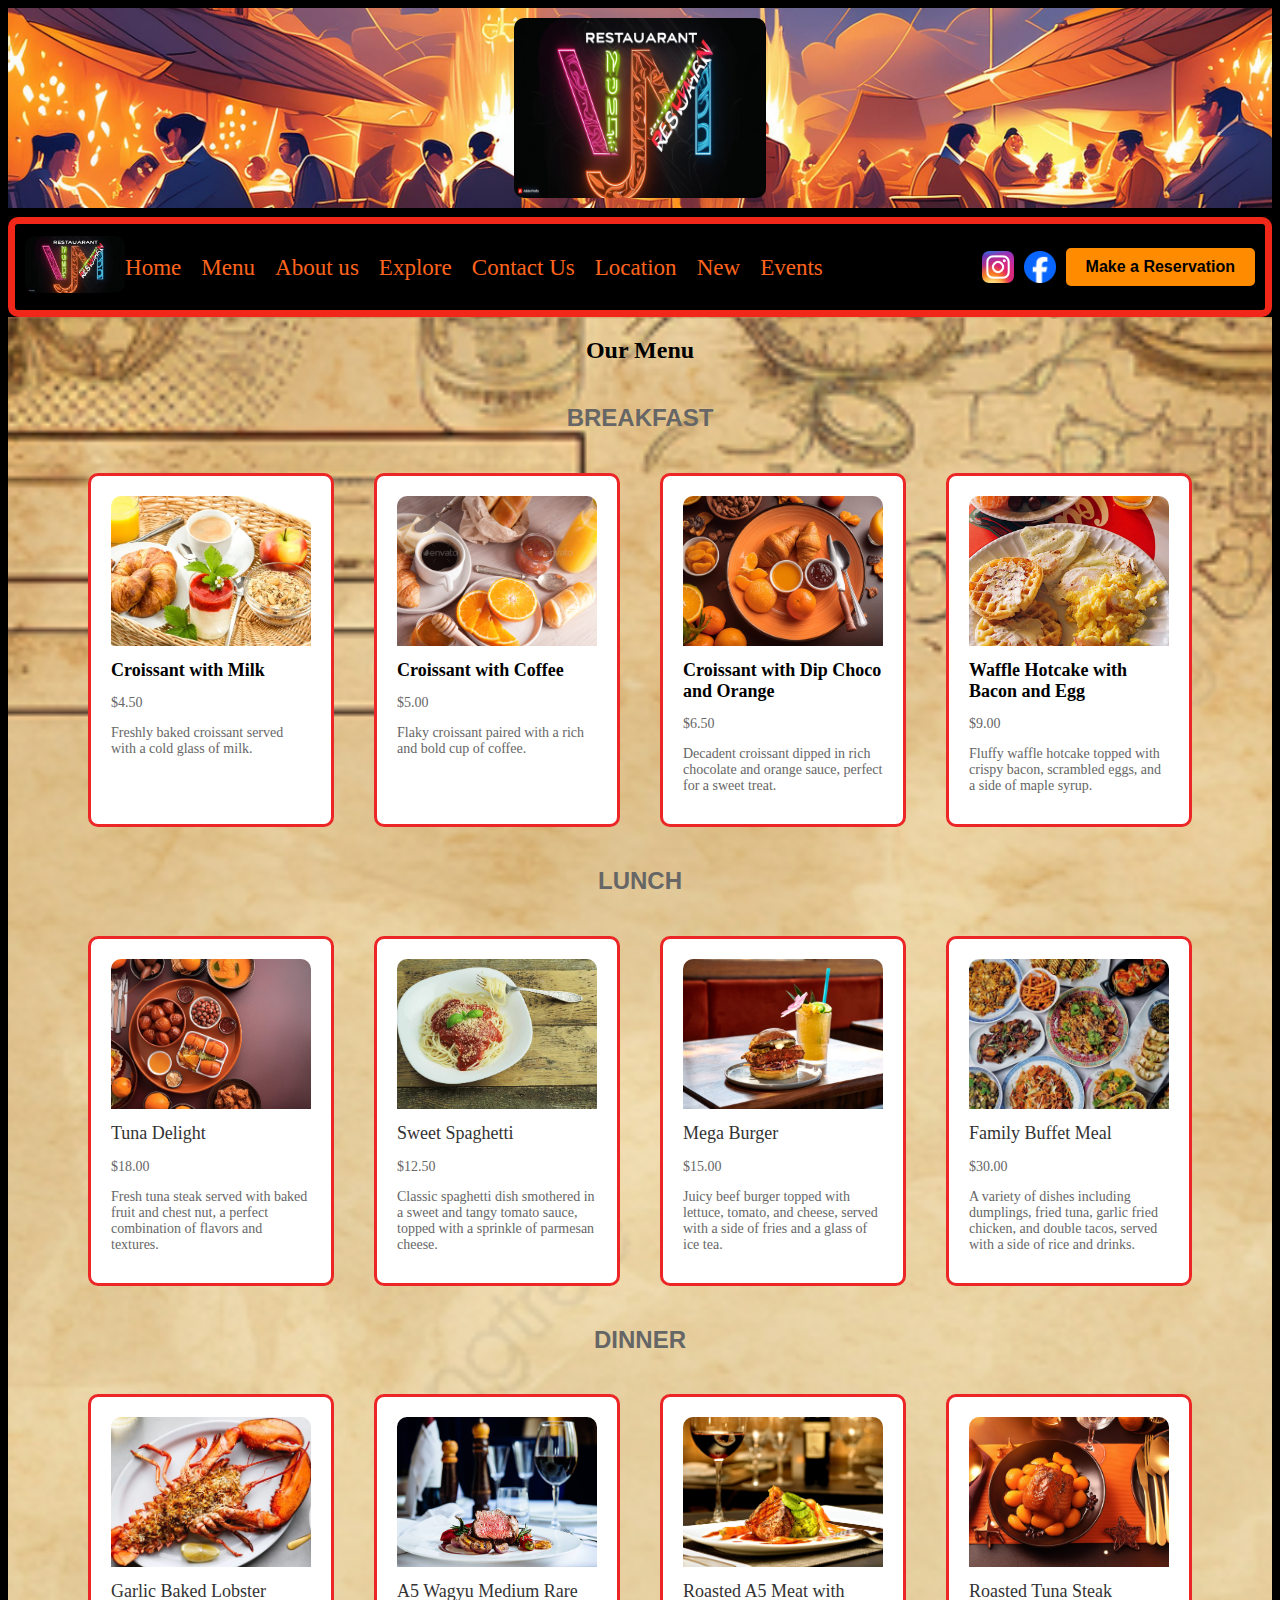
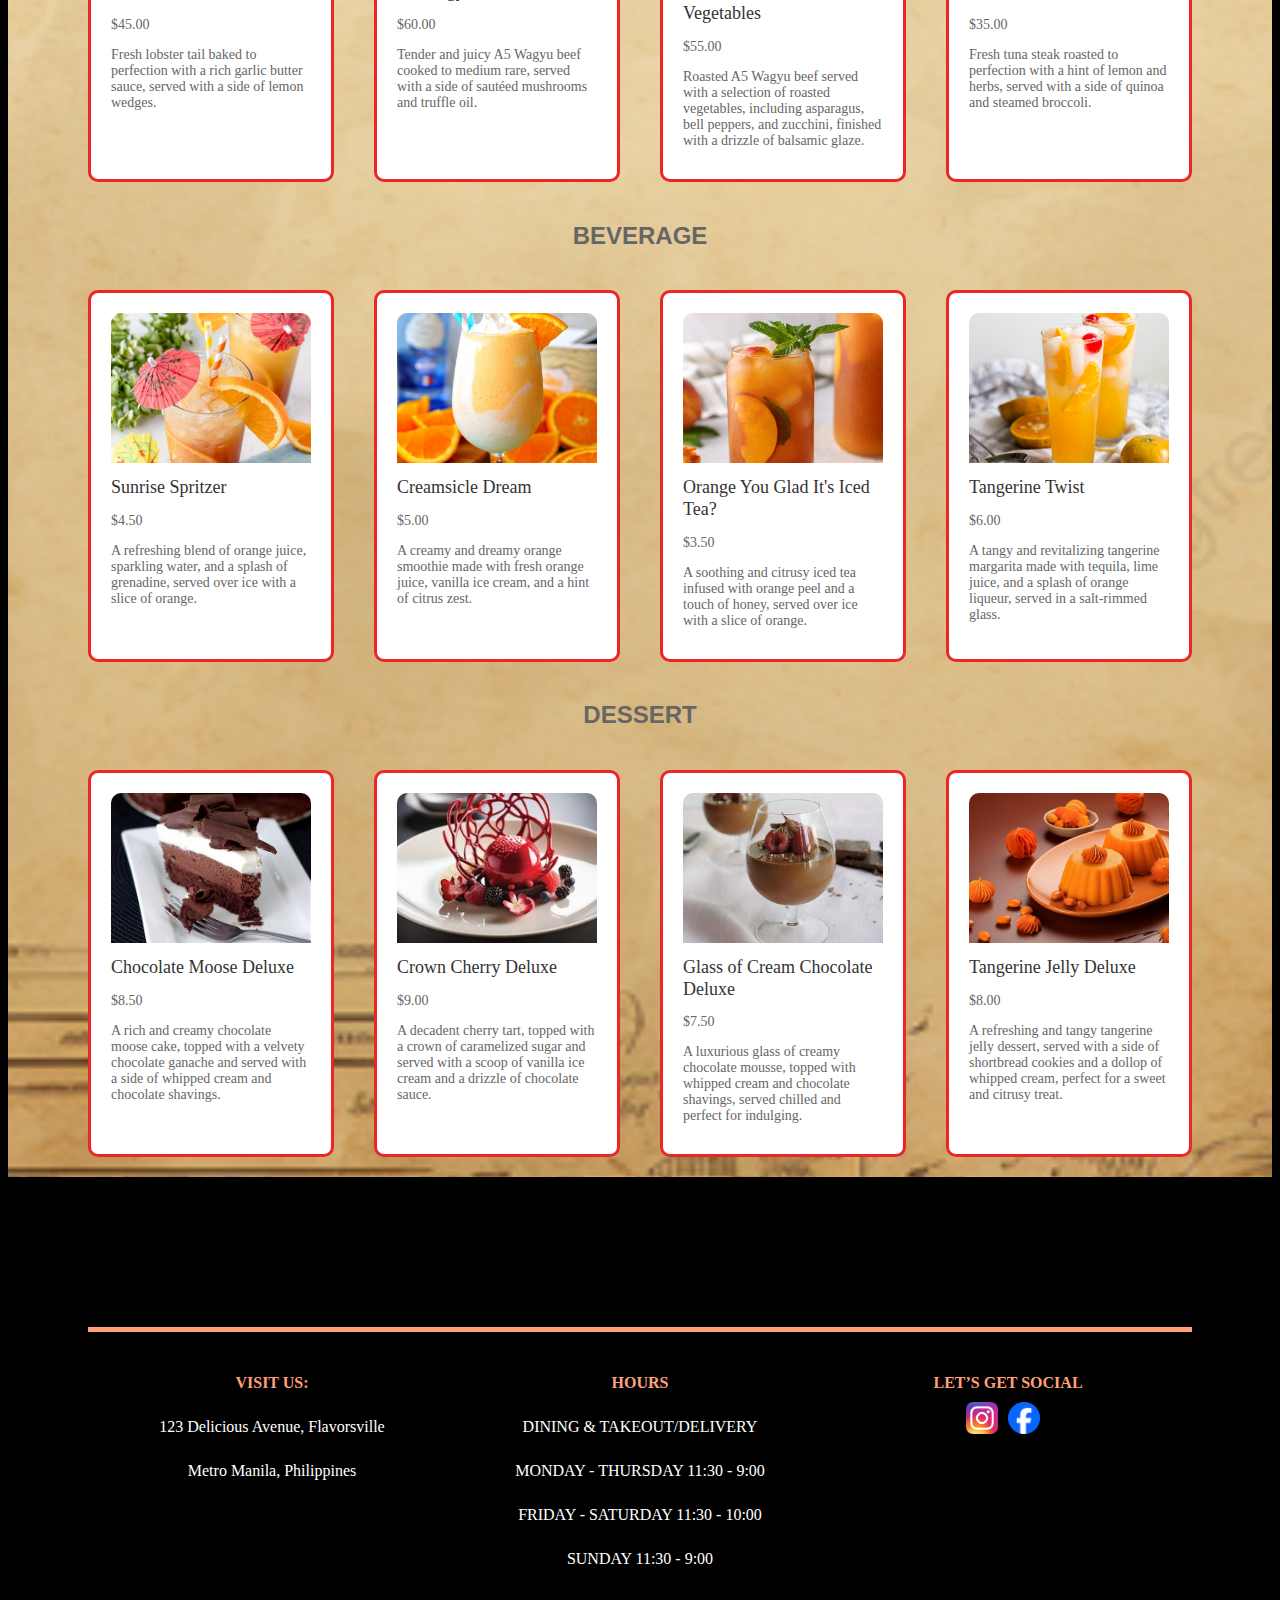
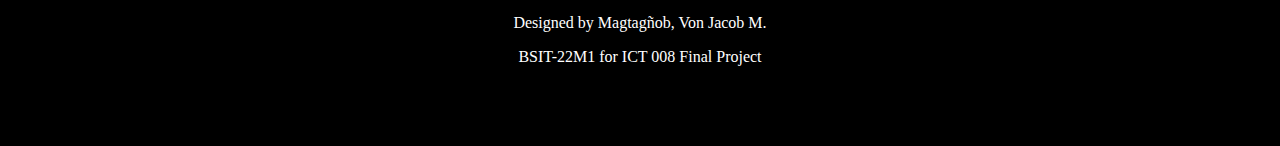
<file: menu.html>
<!DOCTYPE html>
<html lang="en">
<head>
    <meta charset="UTF-8">
    <meta name="viewport" content="width=device-width, initial-scale=1.0">
    <title>Menu</title>
    <link rel="icon" type="image/jpg" href="image/pic3.jpg">
    <link rel="stylesheet" type="text/css" href="css/style1.css">
    <link rel="stylesheet" type="text/css" href="css/nav.css">
    <link rel="stylesheet" href="css/footer.css">
</head>
<body>
    <div class="header">
        <div class="img-header">
            <div class="head-logo">
                <img src="image/pic3.jpg" alt="Logo">
            </div>
            
        </div>
        <nav class="Nav">
            <div class="img-logo">
              <img src="image/pic3.jpg" alt="Logo">
            </div>
            <div class="class">
              <ul>
                <li><a href="index.html">Home</a></li>
                <li><a href="menu.html">Menu</a></li>
                <li><a href="about.html">About us</a></li>
                <li><a href="explore.html">Explore</a></li>
                <li><a href="contact.html">Contact Us</a></li>
                <li><a href="location.html">Location</a></li>
                <li><a href="new.html">New</li>
                <li><a href="calendar.html">Events</a></li>
              </ul>
        </div>
            <div class="social-media-reservation">
              <a href="#" class="social-media-icon">
                <img src="image/insta.png" alt="Instagram">
              </a>
              <a href="#" class="social-media-icon">
                <img src="image/fb.png" alt="Facebook">
              </a>
              <button class="reservation-btn" id="reservation-btn">Make a Reservation</button>
                </div>
        </div>
      </nav>
    <script src="js/nav.js" defer></script>
    <script src="js/rpopup.js" defer></script>
    </div>



    <div class="MPage">
      <div id="popup-form-container" class="notification">
        <div id="popup-form" class="new">
          <h2>Make a Reservation</h2>
          <form>
              <label for="name">Name:</label>
              <input type="text" id="name" name="name" placeholder="Enter your name"><br><br>
              <label for="email">Email:</label>
              <input type="email" id="email" name="email" placeholder="Enter your email"><br><br>
              <label for="date">Date:</label>
              <input type="date" id="date" name="date" min="2023-01-01" max="2030-12-31"><br><br>
              <label for="time">Time:</label>
              <input type="time" id="time" name="time"><br><br>
              <label for="guest-count">Guest Count:</label>
              <input type="number" id="guest-count" name="guest-count" placeholder="Enter number of guests"><br><br>
              <input type="submit" value="Make Reservation">
          </form>
      </div>
      
      
      
      <!-- Notification container -->
      <div id="notification-container1">
        <!-- Notification -->
        <div id="notification" class="box">
          <div class="column">
            <i class="fas fa-info-circle"></i>
            <p id="notification-text"></p>
          </div>
          <i class="fas fa-times" aria-hidden="true"></i>
        </div>
      </div>
    
      <script src="js/notification2.js" defer></script>
</div>
  <h2 class="big-menu-category">Our Menu</h1>

  <h2 class="menu-category">BreakFast</h2>

     <div class="profile-stack">

  <div class="profile-breakfast">
    <img src="image/picb1.jpg" alt="BreakFast">
    <h2>Croissant with Milk</h2>
    <p>$4.50</p>
    <p>Freshly baked croissant served with a cold glass of milk.</p>
  </div>

  <div class="profile-breakfast">
    <img src="image/picb2.jpg" alt="BreakFast">
    <h2>Croissant with Coffee</h2>
    <p>$5.00</p>
    <p>Flaky croissant paired with a rich and bold cup of coffee.</p>
  </div>
  <div class="profile-breakfast">
    <img src="image/picb4.jpg" alt="BreakFast">
    <h2>Croissant with Dip Choco and Orange</h2>
    <p>$6.50</p>
    <p>Decadent croissant dipped in rich chocolate and orange sauce, perfect for a sweet treat.</p>
  </div>
  <div class="profile-breakfast">
    <img src="image/picb3.jpg" alt="BreakFast">
    <h2>Waffle Hotcake with Bacon and Egg</h2>
    <p>$9.00</p>
    <p>Fluffy waffle hotcake topped with crispy bacon, scrambled eggs, and a side of maple syrup.</p>
  </div>
</div>

  <h2 class="menu-category">Lunch</h2>

    
      <div class="profile-stack">

        <div class="profile-lunch">
          <img src="image/picl4.jpg" alt="Lunch">
          <h2 class="menu-item">Tuna Delight</h2>
          <p class="menu-price">$18.00</p>
          <p class="menu-description">Fresh tuna steak served with baked fruit and chest nut, a perfect combination of flavors and textures.</p>
        </div>
    

        <div class="profile-lunch">
          <img src="image/picl3.jpg" alt="Lunch">
          <h2 class="menu-item">Sweet Spaghetti</h2>
          <p class="menu-price">$12.50</p>
          <p class="menu-description">Classic spaghetti dish smothered in a sweet and tangy tomato sauce, topped with a sprinkle of parmesan cheese.</p>
        </div>
      
    
        <div class="profile-lunch">
          <img src="image/picl2.jpg" alt="Lunch">
          <h2 class="menu-item">Mega Burger</h2>
          <p class="menu-price">$15.00</p>
          <p class="menu-description">Juicy beef burger topped with lettuce, tomato, and cheese, served with a side of fries and a glass of ice tea.</p>
        </div>
    

    
        <div class="profile-lunch">
          <img src="image/picl1.jpg" alt="Lunch">
          <h2 class="menu-item">Family Buffet Meal</h2>
          <p class="menu-price">$30.00</p>
          <p class="menu-description">A variety of dishes including dumplings, fried tuna, garlic fried chicken, and double tacos, served with a side of rice and drinks.</p>
        </div>
      </div>
   
 


  <h2 class="menu-category">Dinner</h2>

      <div class="profile-stack">
        <div class="profile-dinner">
          <img src="image/picd1.jpg" alt="Dinner">
          <h2 class="menu-item">Garlic Baked Lobster</h2>
          <p class="menu-price">$45.00</p>
          <p class="menu-description">Fresh lobster tail baked to perfection with a rich garlic butter sauce, served with a side of lemon wedges.</p>
        </div>

        <div class="profile-dinner">
          <img src="image/picd2.jpg" alt="Dinner">
          <h2 class="menu-item">A5 Wagyu Medium Rare</h2>
          <p class="menu-price">$60.00</p>
          <p class="menu-description">Tender and juicy A5 Wagyu beef cooked to medium rare, served with a side of sautéed mushrooms and truffle oil.</p>
        </div>


        <div class="profile-dinner">
          <img src="image/picd3.jpg" alt="Dinner">
          <h2 class="menu-item">Roasted A5 Meat with Vegetables</h2>
          <p class="menu-price">$55.00</p>
          <p class="menu-description">Roasted A5 Wagyu beef served with a selection of roasted vegetables, including asparagus, bell peppers, and zucchini, finished with a drizzle of balsamic glaze.</p>
        </div>

        
        <div class="profile-dinner">
          <img src="image/picd4.jpg" alt="Dinner">
          <h2 class="menu-item">Roasted Tuna Steak</h2>
          <p class="menu-price">$35.00</p>
          <p class="menu-description">Fresh tuna steak roasted to perfection with a hint of lemon and herbs, served with a side of quinoa and steamed broccoli.</p>
        </div>
      </div>


  <h2 class="menu-category">Beverage</h2>

      <div class="profile-stack">
        <div class="profile-beverage">
          <img src="image/picbb1.jpg" alt="Beverage">
          <h2 class="menu-item">Sunrise Spritzer</h2>
          <p class="menu-price">$4.50</p>
          <p class="menu-description">A refreshing blend of orange juice, sparkling water, and a splash of grenadine, served over ice with a slice of orange.</p>
        </div>

        <div class="profile-beverage">
          <img src="image/picbb2.jpg" alt="Beverage">
          <h2 class="menu-item">Creamsicle Dream</h2>
          <p class="menu-price">$5.00</p>
          <p class="menu-description">A creamy and dreamy orange smoothie made with fresh orange juice, vanilla ice cream, and a hint of citrus zest.</p>
        </div>

        <div class="profile-beverage">
          <img src="image/picbb3.jpg" alt="Beverage">
          <h2 class="menu-item">Orange You Glad It's Iced Tea?</h2>
          <p class="menu-price">$3.50</p>
          <p class="menu-description">A soothing and citrusy iced tea infused with orange peel and a touch of honey, served over ice with a slice of orange.</p>
        </div>

        <div class="profile-beverage">
          <img src="image/picbb4.jpg" alt="Beverage">
          <h2 class="menu-item">Tangerine Twist</h2>
          <p class="menu-price">$6.00</p>
          <p class="menu-description">A tangy and revitalizing tangerine margarita made with tequila, lime juice, and a splash of orange liqueur, served in a salt-rimmed glass.</p>
        </div>
      </div>




<h2 class="menu-category">Dessert</h2>

  <div class="menu-list">

      <div class="profile-stack">
        <div class="profile-breakfast">
          <img src="image/picds1.jpg" alt="Chocolate Moose">
          <h2 class="menu-item">Chocolate Moose Deluxe</h2>
          <p class="menu-price">$8.50</p>
          <p class="menu-description">A rich and creamy chocolate moose cake, topped with a velvety chocolate ganache and served with a side of whipped cream and chocolate shavings.</p>
        </div>

        <div class="profile-breakfast">
          <img src="image/picds2.jpg" alt="Crown Cherry">
          <h2 class="menu-item">Crown Cherry Deluxe</h2>
          <p class="menu-price">$9.00</p>
          <p class="menu-description">A decadent cherry tart, topped with a crown of caramelized sugar and served with a scoop of vanilla ice cream and a drizzle of chocolate sauce.</p>
        </div>

        <div class="profile-breakfast">
          <img src="image/picds3.jpg" alt="Glass of Cream">
          <h2 class="menu-item">Glass of Cream Chocolate Deluxe</h2>
          <p class="menu-price">$7.50</p>
          <p class="menu-description">A luxurious glass of creamy chocolate mousse, topped with whipped cream and chocolate shavings, served chilled and perfect for indulging.</p>
        </div>

        <div class="profile-breakfast">
          <img src="image/picds4.jpg" alt="Tangerine Jelly">
          <h2 class="menu-item">Tangerine Jelly Deluxe</h2>
          <p class="menu-price">$8.00</p>
          <p class="menu-description">A refreshing and tangy tangerine jelly dessert, served with a side of shortbread cookies and a dollop of whipped cream, perfect for a sweet and citrusy treat.</p>
        </div>
      </div>

    </div>
    </div>

    <div class="pag3">
      <footer>
          <div class="footer-container">
            <div class="visit-us">
              <h4>VISIT US:</h4>
              <p>123 Delicious Avenue, Flavorsville</p>
              <p>Metro Manila, Philippines</p>
            </div>
            <div class="hours">
              <h4>HOURS</h4>
              <p>DINING & TAKEOUT/DELIVERY</p>
              <p>MONDAY  - THURSDAY  11:30 - 9:00</p>
              <p>FRIDAY - SATURDAY  11:30 - 10:00</p>
              <p>SUNDAY  11:30 - 9:00</p>
            </div>
            <div class="social">
              <h4>LET’S GET SOCIAL</h4>
              <div class="slogo">
                  <a href="#" class="social-media-icon">
                      <img src="image/insta.png" alt="Instagram">
                    </a>
                    <a href="#" class="social-media-icon">
                      <img src="image/fb.png" alt="Facebook">
                    </a>
              </div>
            </div>
          </div>
          <div class="Creator">
            <p>Designed by Magtagñob, Von Jacob M.</p>
            <p>BSIT-22M1 for ICT 008 Final Project</p>
          </div>
        </footer>
  </div>

  <script src="js/nav.js"></script>
</body>
</html>
</file>
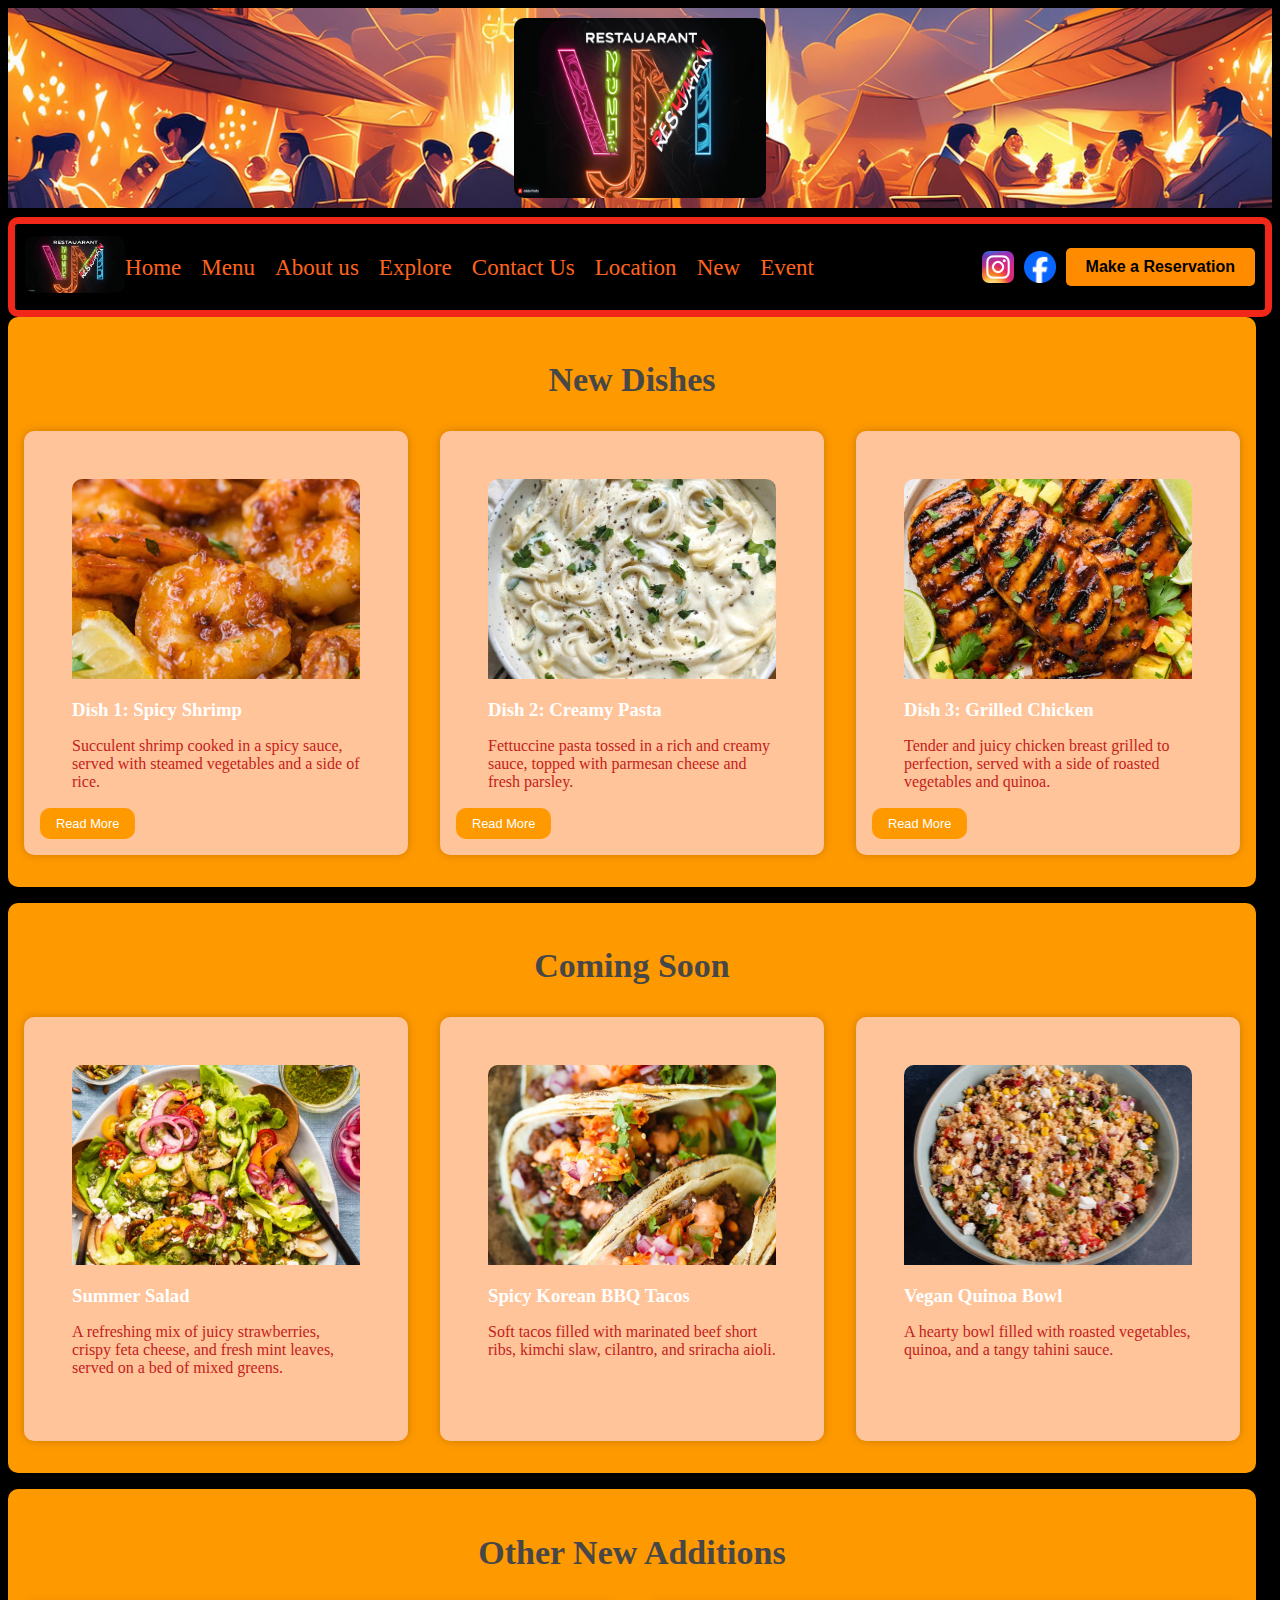
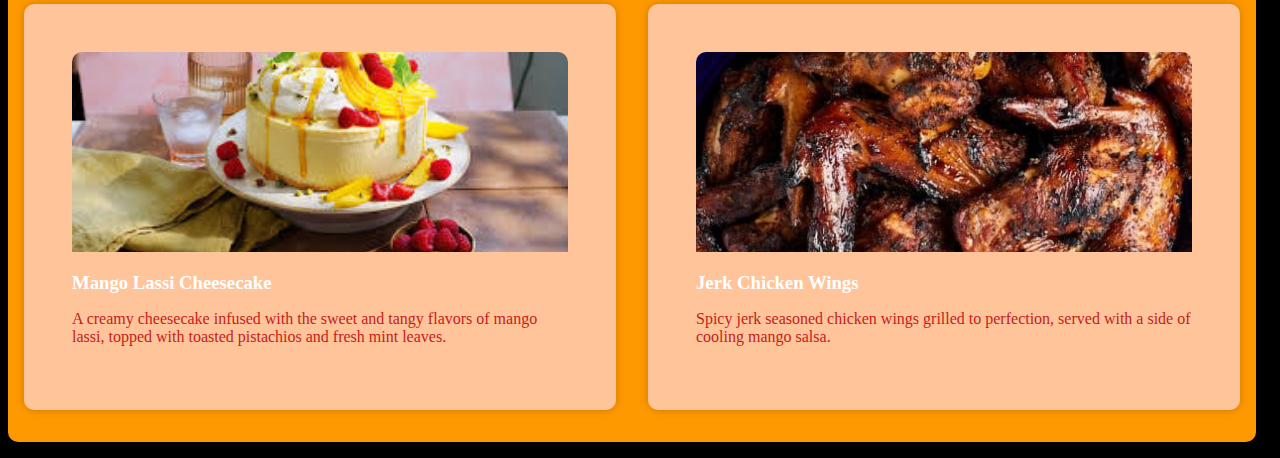
<file: new.html>
<!DOCTYPE html>
<html lang="en">
<head>
  <meta charset="UTF-8">
  <meta name="viewport" content="width=device-width, initial-scale=1.0">
  <title>New</title>
  <link rel="icon" type="image/jpg" href="image/pic3.jpg">
  <link rel="stylesheet" href="css/new.css">
  <link rel="stylesheet" href="css/style.css">
  <link rel="stylesheet" href="css/nav.css">
  <link rel="stylesheet" href="css/footer.css">
</head>
<body>
    <div class="header">
        <div class="img-header">
            <div class="head-logo">
                <img src="image/pic3.jpg" alt="Logo">
            </div>
            
        </div>
        <nav class="Nav">
            <div class="img-logo">
              <img src="image/pic3.jpg" alt="Logo">
            </div>
            <div class="class">
                <ul>
                    <li><a href="index.html">Home</a></li>
                    <li><a href="menu.html">Menu</a></li>
                    <li><a href="about.html">About us</a></li>
                    <li><a href="explore.html">Explore</a></li>
                    <li><a href="contact.html">Contact Us</a></li>
                    <li><a href="location.html">Location</a></li>
                    <li><a href="new.html">New</li>
                    <li><a href="calendar.html">Event</a></li>
                  </ul>
        </div>
            <div class="social-media-reservation">
              <a href="#" class="social-media-icon">
                <img src="image/insta.png" alt="Instagram">
              </a>
              <a href="#" class="social-media-icon">
                <img src="image/fb.png" alt="Facebook">
              </a>
              <button class="reservation-btn" id="reservation-btn">Make a Reservation</button>
                </div>
        </div>
      </nav>
    <script src="js/nav.js" defer></script>
    <script src="js/rpopup.js" defer></script>
    </div>    
    <div class="new-dishes">
        <h2>New Dishes</h2>
        <div class="dishes">
          <div class="dishes-item">
            <img src="image/dish1.jpg" alt="Dish 1">
            <h3>Dish 1: Spicy Shrimp</h3>
            <p class="description">Succulent shrimp cooked in a spicy sauce, served with steamed vegetables and a side of rice.</p>
            <button class="read-more-btn">Read More</button>
            <div class="popup">
              <p>Price: $15.99</p>
              <p>Waiting time: 20 minutes</p>
              <button class="close-popup">Close</button>
            </div>
          </div>
          <div class="dishes-item">
            <img src="image/dish2.jpg" alt="Dish 2">
            <h3>Dish 2: Creamy Pasta</h3>
            <p class="description">Fettuccine pasta tossed in a rich and creamy sauce, topped with parmesan cheese and fresh parsley.</p>
            <button class="read-more-btn">Read More</button>
            <div class="popup">
              <p>Price: $12.99</p>
              <p>Waiting time: 15 minutes</p>
              <button class="close-popup">Close</button>
            </div>
          </div>
          <div class="dishes-item">
            <img src="image/dish3.jpg" alt="Dish 3">
            <h3>Dish 3: Grilled Chicken</h3>
            <p class="description">Tender and juicy chicken breast grilled to perfection, served with a side of roasted vegetables and quinoa.</p>
            <button class="read-more-btn">Read More</button>
            <div class="popup">
              <p>Price: $18.99</p>
              <p>Waiting time: 25 minutes</p>
              <button class="close-popup">Close</button>
            </div>
          </div>
        </div>
      </div>
      <div class="coming-soon">
        <h2>Coming Soon</h2>
        <div class="dishes">
          <div class="dishes-item">
            <img src="image/comingsoon1.jpg" alt="Coming Soon 1">
            <h3>Summer Salad</h3>
            <p class="description">A refreshing mix of juicy strawberries, crispy feta cheese, and fresh mint leaves, served on a bed of mixed greens.</p>
          </div>
          <div class="dishes-item">
            <img src="image/comingsoon2.jpg" alt="Coming Soon 2">
            <h3>Spicy Korean BBQ Tacos</h3>
            <p class="description">Soft tacos filled with marinated beef short ribs, kimchi slaw, cilantro, and sriracha aioli.</p>
          </div>
          <div class="dishes-item">
            <img src="image/comingsoon3.jpg" alt="Coming Soon 3">
            <h3>Vegan Quinoa Bowl</h3>
            <p class="description">A hearty bowl filled with roasted vegetables, quinoa, and a tangy tahini sauce.</p>
          </div>
        </div>
      </div>
      <div class="other-new">
        <h2>Other New Additions</h2>
        <div class="dishes">
            <div class="dishes-item">
              <img src="image/newdessert.jpg" alt="Mango Lassi Cheesecake">
              <h3>Mango Lassi Cheesecake</h3>
              <p class="description">A creamy cheesecake infused with the sweet and tangy flavors of mango lassi, topped with toasted pistachios and fresh mint leaves.</p>
            </div>
            <div class="dishes-item">
              <img src="image/newdish.jpg" alt="Jerk Chicken Wings">
              <h3>Jerk Chicken Wings</h3>
              <p class="description">Spicy jerk seasoned chicken wings grilled to perfection, served with a side of cooling mango salsa.</p>
            </div>
          </div>
        </div>
      </div>
    <script src="js/new.js"></script>
</body>
</html>
</file>
<file: css/style.css>
.page1 {
  display: flex;
  background-size: cover;
  background-position: center;
  width: 100%;
  height: 300px;
  justify-content: center;
  flex-direction: column;
  align-items: center;
}
.content{
  font-family: Impact;
  font-size: 60px;
  letter-spacing: 11px;
  word-spacing: 5px;
  color: #efeceb;
  font-weight: normal;
  text-decoration: none;
  font-style: normal;
  font-variant: normal;
  text-transform: uppercase;
  text-shadow: 0px 3px 0px rgba(0, 0, 0, 1);
  text-align: center; /* additional property to center text horizontally */
  animation: welcome 2s ease-in 0s 1 normal none;
  animation-fill-mode: backward; /* add this property */
  
}

  
  @keyframes welcome {
    0% {
      opacity: 0;
      transform: rotateY(70deg);
      transform-origin: right;
    }
  
    100% {
      opacity: 1;
      transform: rotateY(0);
      transform-origin: right;
    }
  }
 
  .page2 {
    display: flex;
    background-size: cover;
    background-position: center;
    width: 100%;
    height: 500px;
    align-items: stretch;
    flex-wrap: wrap;
    flex-direction: column;
    justify-content: space-evenly;
  }
  

.profile-stack {
  display: flex;
  flex-wrap: wrap;
  justify-content: space-around;
  align-items: center;
}

.profile-breakfast {
  margin: 20px;
  width: 200px;
  background-color: #fff;
  border: 3px solid #ec2626;
  border-radius: 10px;
  padding: 20px;
  transition: transform 0.3s ease-in-out;
}

.profile-breakfast:hover {
  transform: scale(1.1);
  box-shadow: 0 0 10px rgba(0, 0, 0, 0.2);
}

.profile-breakfast img {
  width: 100%;
  height: 150px;
  object-fit: cover;
  border-radius: 10px 10px 0 0;
}

.profile-breakfast h2 {
  font-size: 18px;
  margin-top: 10px;
}

.profile-breakfast p {
  font-size: 14px;
  color: #666;
}

.profile-lunch {
  margin: 20px;
  width: 200px;
  background-color: #fff;
  border: 3px solid #ec2626;
  border-radius: 10px;
  padding: 20px;
  transition: transform 0.3s ease-in-out;
}

.profile-lunch:hover {
  transform: scale(1.1);
  box-shadow: 0 0 10px rgba(0, 0, 0, 0.2);
}

.profile-lunch img {
  width: 100%;
  height: 150px;
  object-fit: cover;
  border-radius: 10px 10px 0 0;
}

.profile-lunch h2 {
  font-size: 18px;
  margin-top: 10px;
}

.profile-lunch p {
  font-size: 14px;
  color: #666;
}
.profile-dinner {
  margin: 20px;
  width: 200px;
  background-color: #fff;
  border: 3px solid #ec2626;
  border-radius: 10px;
  padding: 20px;
  transition: transform 0.3s ease-in-out;
}

.profile-dinner:hover {
  transform: scale(1.1);
  box-shadow: 0 0 10px rgba(0, 0, 0, 0.2);
}

.profile-dinner img {
  width: 100%;
  height: 150px;
  object-fit: cover;
  border-radius: 10px 10px 0 0;
}

.profile-dinner h2 {
  font-size: 18px;
  margin-top: 10px;
}

.profile-dinner p {
  font-size: 14px;
  color: #666;
}

.profile-dessert {
  margin: 20px;
  width: 200px;
  background-color: #fff;
  border: 3px solid #ec2626;
  border-radius: 10px;
  padding: 20px;
  transition: transform 0.3s ease-in-out;
}

.profile-dessert:hover {
  transform: scale(1.1);
  box-shadow: 0 0 10px rgba(0, 0, 0, 0.2);
}

.profile-dessert img {
  width: 100%;
  height: 150px;
  object-fit: cover;
  border-radius: 10px 10px 0 0;
}

.profile-dessert h2 {
  font-size: 18px;
  margin-top: 10px;
}

.profile-dessert p {
  font-size: 14px;
  color: #666;
}
.profile-beverage {
  margin: 20px;
  width: 200px;
  background-color: #fff;
  border: 3px solid #ec2626;
  border-radius: 10px;
  padding: 20px;
  transition: transform 0.3s ease-in-out;
}

.profile-beverage:hover {
  transform: scale(1.1);
  box-shadow: 0 0 10px rgba(0, 0, 0, 0.2);
}

.profile-beverage img {
  width: 100%;
  height: 150px;
  object-fit: cover;
  border-radius: 10px 10px 0 0;
}

.profile-beverage h2 {
  font-size: 18px;
  margin-top: 10px;
}

.profile-beverage p {
  font-size: 14px;
  color: #666;
}
</file>
<file: css/nav.css>
body{
    background-color: black;
}
.header{
  display: flex;
  flex-direction: column;
  justify-content: space-between;
  height: 309px;
}
.img-header {
  background-image: url('../image/pic2.jpg');
    background-size: cover;
    background-position: center;
    width: 100%;
    height: 200px; /* adjust the height to your liking */
    display: flex;
    justify-content: center;
    align-items: center;
    color: #fff; /* add this to make the text visible on top of the image */
}

.img-header .head-logo {
    display: flex;
    justify-content: center;
    align-items: center;
    height: 100%; /* set the container height to 100% */
}

.img-header .head-logo img {
    max-width: 80%; /* set the maximum width to 100% of the parent element */
    height: 90%; /* set the height to auto to maintain aspect ratio */
    margin: 0 auto; /* center the image horizontally */
    border-radius: 10px; /* set the border radius to 10 pixels */
}

.Nav {
  display: flex;
  flex-direction: row;
  align-items: center;
  font-size: larger;
  justify-content: flex-start;
  background-color: black;
  border: 7px solid #f12719;
  border-radius: 10px;
  color: orange;
  height: 100px;
  padding: 10px;
  width: 100%;
  box-sizing: border-box;
}

/* Logo container */
.img-logo {
  flex-basis: 30%; /* set the width of the container */
  max-width: 100px; /* set a maximum width for the logo */
}

/* Logo image */
.img-logo img {
  width: 100%; /* set the width to 100% of the container */
  height: auto; /* maintain aspect ratio */
  border-radius: 10px; /* add rounded corners */
  object-fit: contain; /* ensure the image fits within the container */
}

/* Navigation menu */
.Nav ul {
  display: flex; /* use flexbox to align items horizontally */
  list-style: none; /* remove bullet points */
  font-size: larger;
  margin: 0; /* remove margin */
  padding: 0; /* remove padding */
}
.Nav.sticky {
  position: fixed; /* make the nav fixed when it's sticky */
  top: 0; /* set the top position to 0 */
  width: 100%; /* set the width to 100% */
  z-index: 1; /* set the z-index to 1 to ensure it's on top of other elements */
  transform: translateY(-100%); /* initial state: hidden above the viewport */
  transition: transform 0.3s ease-in-out; /* add a transition effect */
}

.Nav.sticky.active {
  transform: translateY(0); /* final state: visible at the top of the viewport */
}
/* Navigation menu items */
.Nav li {
  margin-right: 20px; /* add space between menu items */
}

/* Navigation menu links */
.Nav a {
  text-decoration: none; /* remove underline */
  color: #ff641d; /* set the text color */
}

.class{
  margin-right: auto;
}

.social-media-reservation {
  display: flex;
  align-items: center;
}

.social-media-icon {
  display: block;
  width: 32px;
  height: 32px;
  margin-right: 10px;
}

.social-media-icon img {
  width: 100%;
  height: 100%;
}

.reservation-btn {
  display: inline-block; /* add this to make the button a block-level element */
  background-color: #FF8C00; /* orange */
  color: #000; /* black */
  border: none;
  padding: 10px 20px;
  font-size: 16px;
  font-weight: bold;
  cursor: pointer;
  border-radius: 5px;
  transition: background-color 0.2s ease-in-out;
}

.reservation-btn:hover {
  background-color: #FFA07A; /* lighter orange */
}

.reservation-btn:active {
  background-color: #FF9900; /* darker orange */
  box-shadow: 0 2px 4px rgba(0, 0, 0, 0.2);
  transform: translateY(2px); /* add this to move the button down slightly on click */
}

#popup-form-container1 {
  position: fixed;
  top: 0;
  left: 0;
  width: 100%;
  height: 100%;
  background-color: rgba(0, 0, 0, 0.5);
  display: none;
}

#popup-form-container1 {
  display: none; /* Initially hide the container */
  position: fixed;
  top: 50%;
  left: 50%;
  transform: translate(-50%, -50%);
  background-color: #fff;
  padding: 10px;
  border: 1px solid #ddd;
  border-radius: 10px;
  box-shadow: 0 0 10px rgba(0, 0, 0, 0.5);
  width: 341px;
  height: 506px;
  overflow: auto;
  text-align: center;
}




#popup-form-container1 input {
  display: block;
  margin: 0 auto;
  width: 80%;
  padding: 5px;
  margin-bottom: 10px;
  border: 1px solid #ccc;
}

#popup-form-container1 input[type="submit"] {
  background-color: #ac8a2d;
  color: #dd830e;
  padding: 5px 10px;
  border: none;
  border-radius: 10px;
  cursor: pointer;
}
#popup-form input[type="submit"] {
  background-color: #af5103;
  color: #fff;
  padding: 10px 20px;
  border: none;
  border-radius: 10px;
  cursor: pointer;
}

#popup-form input[type="submit"]:hover {
  background-color: #a57205;
}
/* Notification container */
#notification-container1 {
  position: absolute;
  top: 50%;
  left: 2%;
  transform: translate(-50%, -50%);
  z-index: 1100; /* Higher than the form's z-index */
  border-radius: 10px;
  padding: 20px;
  width: 300px;
  box-shadow: 0 0 15px rgba(0, 0, 0, 0.3);
  display: none; /* Hidden by default */
  font-family: "Comic Sans MS", cursive, sans-serif;
    font-size: 16px; /* Default font size */
  color: #333; /* Default font color */
  font-weight: normal; /* Default font weight */
  line-height: 1.5; /* Default line height */
  text-align: center; /* Center-align text */
  animation: slidein 0.5s; /* Slide in animation */
  animation: pulsate 1.5s infinite; /* Pulsating animation */

  
}



.notification {
  position: absolute;
  top: 50%;
  left: 50%;
  transform: translate(-50%, -50%);
  background-color: #fff;
  border-radius: 10px;
  padding: 10px;
  width: 300px;
  display: none; /* hide by default */
  box-shadow: 0 0 10px rgba(0, 0, 0, 0.2);
  z-index: 1000; /* ensure it's on top of other elements */
}

/* Style the notification text */
.notification-text {
  font-size: 16px; /* Default font size */
  color: #333; /* Default font color */
  transition: color 0.3s, font-size 0.3s, transform 0.3s; /* Smooth transition on hover */
}

.notification-text:hover {
  color: #fff; /* Change the text color on hover */
  font-size: 18px; /* Increase the font size on hover */
  transform: scale(1.1); /* Slightly enlarge the text on hover */
}

/* Style the success notification */
.success {
  background-color: #0b9727;
  border: 2px solid #dbdbdb;
  color: #fff; 
}

@keyframes pulsate {
  0% {
    transform: scale(1);
  }
  50% {
    transform: scale(1.05);
  }
  100% {
    transform: scale(1);
  }
}

/* Style the error notification */
.error {
  background-color: #db0e0e;
  border: 2px solid #e7e7e7;
}

/* Add some animations to the notification */
.notification {
  animation: fadein 0.5s;
}

@keyframes fadein {
  from {
    opacity: 0;
  }
  to {
    opacity: 1;
  }
}

@keyframes slidein {
  from {
    top: 60%;
    opacity: 0;
  }
  to {
    top: 50%;
    opacity: 1;
  }
}
</file>
<file: css/footer.css>
--page3--
.pag3{
  display:flex;
background-color: #000; 
 background-position: center; /* center the image horizontally and vertically */
  width: 100%;
  height: 500px;
}

footer {
  background-color: #000;
    padding: 0px;
    color: #fff;
    text-align: center;
    border-top: 5px solid #FFA07A;
    margin: 80px;
    margin-top: 150px;
}

.footer-container {
  max-width: 1200px;
  margin: 0 auto;
  display: flex;
  justify-content: space-between;
  align-items: flex-start;
}

.visit-us, .hours {
  display: flex;
  flex-basis: 30%;
  margin: 20px;
  flex-direction: column;
  justify-content: flex-start;
  align-items: center;
}

.social{
  display: flex;
  flex-basis: 30%;
  margin: 20px;
  justify-content: center;
  align-items: center;   
   flex-direction: column;
}

.slogo {
  display: flex;
  flex-direction: row;
}
h4 {
  color: #FFA07A;
  margin-bottom: 10px;
  font-weight: bold;
}

p {
  margin-bottom: 10px;
}
</file>
<file: css/about.css>
body {
    font-family: Arial, sans-serif;
  }
  
  .about-us {
    background-color: #000000;
    padding: 40px;
    text-align: center;
    box-shadow: 0 0 10px rgba(0, 0, 0, 0.1);
  }
  
  .about-us h1 {
    color: #3a3a3a;
    font-size: 67px;
    margin-bottom: 43px;
    margin-top: -22px;
  }
  
  .about-us p {
    margin-bottom: 20px;
    color: #fff;
  }
  
  .about-us ul {
    list-style: none;
    margin: 0;
    padding: 0;
    display: flex;
    flex-wrap: nowrap;
    align-items: center;
    flex-direction: row;
}
  
  .about-us li {
    margin-right: 20px;
    margin-bottom: 20px;
    width: calc(33.33% - 20px);
    background-color: #333;
    padding: 20px;
    border: 1px solid #f1662f;
    box-shadow: 0 0 10px rgba(0, 0, 0, 0.1);
  }
  
  .about-us img {
    width: 100px;
    height: 100px;
    border-radius: 50%;
    margin-bottom: 10px;
    border: 2px solid #f3642b;
  }
  
  .about-us h3 {
    margin-bottom: 10px;
    color: #000000;
  }
  
  .team-button {
    background-color: #FFA07A;
    color: #000;
    border: none;
    padding: 10px 20px;
    font-size: 16px;
    cursor: pointer;
  }
  
  .team-button:hover {
    background-color: #FFC07A;
  }
  
  .team-modal {
    display: none;
    position: fixed;
    top: 50%;
    left: 50%;
    transform: translate(-50%, -50%);
    background-color: #333;
    padding: 20px;
    border: 1px solid #af3f13;
    box-shadow: 0 0 10px rgba(0, 0, 0, 0.1);
    width: 80%;
    max-width: 400px;
  }
  
  .team-modal h3 {
    margin-top: 0;
    color: #fff;
  }
  
  .close-button {
    background-color: #FFA07A;
    color: #000;
    border: none;
    padding: 10px 20px;
    font-size: 16px;
    cursor: pointer;
  }
  
  .close-button:hover {
    background-color: #FFC07A;
  }

  .team-modal {
    display: none;
    position: fixed;
    top: 50%;
    left: 50%;
    transform: translate(-50%, -50%);
    background-color: #333;
    padding: 20px;
    border-radius: 10px;
    border: 1px solid #FFA07A;
    box-shadow: 0 0 10px rgba(0, 0, 0, 0.1);
    width: 80%;
    max-width: 400px;
  }
  
  .team-details {
    background-color: #ffffff;
    padding: 10px;
    border-radius: 10px;
    margin-top: 20px;
  }
  
  .team-details p {
    margin-bottom: 10px;
    color: #000000;
  }
</file>
<file: css/calendar.css>
html,
body {
  height: 100%;
}
body {
  font-size: 100%;
  line-height: 1.5;
  font-family: "Roboto Condensed", sans-serif;
  background: #000000;
  color: #000000;
}
*,
*:before,
*:after {
  box-sizing: border-box;
}
.group:after {
  content: "";
  display: table;
  clear: both;
}
img {
  max-width: 100%;
  height: auto;
  vertical-align: baseline;
}
a {
  text-decoration: none;
}
.calendar-wrapper {
  width: auto;
  margin: 3em auto;
  height: auto;
  padding: 2em;
  border: 15px solid #d86518;
  border-radius: 30px;
  background: #000000;
}
table {
  clear: both;
  width: 100%;
  border: 1px solid #dcdcff;
  border-radius: 3px;
  border-collapse: collapse;
  color: #cacaca;
}
td {
  height: 48px;
  text-align: center;
  vertical-align: middle;
  border-right: 1px solid #dcdcff;
  border-top: 1px solid #8a8aaa;
  width: 14.28571429%;
}
td.not-current {
  color: #000000;
}
td.today {
  font-weight: 700;
  color: #bd7314;
  font-size: 1.5em;
}
thead td {
  border: none;
  color: #f84f01;
  text-transform: uppercase;
  font-size: 1.5em;
}
#btnPrev {
  float: left;
  margin-bottom: 20px;
}
#btnPrev:before {
  content: '\f104';
  font-family: FontAwesome;
  padding-right: 4px;
}
#btnNext {
  float: right;
  margin-bottom: 20px;
}
#btnNext:after {
  content: '\f105';
  font-family: FontAwesome;
  padding-left: 4px;
}
#btnPrev,
#btnNext {
  background: transparent;
  border: none;
  outline: none;
  font-size: 1em;
  color: #c0c0c0;
  cursor: pointer;
  font-family: "Roboto Condensed", sans-serif;
  text-transform: uppercase;
  transition: all 0.3s ease;
}
#btnPrev:hover,
#btnNext:hover {
  color: #28283b;
  font-weight: bold;
}

/*event*/
.event-table {
    width: 100%;
    border-collapse: collapse;
    
  }
  
  .event-table th,.event-table td {
    border: 5px solid #ec780b;
    padding: 10px;
    text-align: left;
  }
  
  .event-table th {
    background-color: #000000;
   
  }
  
  .event-table tr:nth-child(even) {
    background-color: #f9f9f9;
    
  }
</file>
<file: css/contact.css>
.contact-us-page {
    background-color: #ffa07a;
    color: #080808;
    padding: 20px;
    max-width: 600px;
    margin: 40px auto;
    text-align: center;
    border-radius: 10px;
    box-shadow: 0 0 10px rgba(0, 0, 0, 0.2);
  }
  
  .contact-us-page h1 {
    font-size: 36px;
    margin-bottom: 30px;
  }
  
  .contact-us-page label {
    display: block;
    margin-bottom: 5px;
  }
  
  .contact-us-page input[type="text"],
  .contact-us-page input[type="email"],
  .contact-us-page textarea {
    width: 100%;
    padding: 10px;
    margin-bottom: 15px;
    border: none;
    border-radius: 5px;
    background-color: #fff;
    color: #000000;
  }
  
  .contact-us-page input[type="submit"] {
    background-color: #fff;
    color: #ffa07a;
    padding: 10px 20px;
    border: none;
    border-radius: 5px;
    cursor: pointer;
  }
  
  .contact-us-page input[type="submit"]:hover {
    background-color: #ffa07a;
    color: #fff;
  }
  
  .contact-us-page #response {
    margin-top: 20px;
    font-size: 18px;
    font-weight: bold;
    color: #008000;
  }

  /* Import Google font - Poppins */
@import url('https://fonts.googleapis.com/css2?family=Poppins:wght@400;500;600&display=swap');
* {
  margin: 0;
  padding: 0;
  box-sizing: border-box;
  font-family: 'Poppins', sans-serif;
}
:root {
  --dark:black;
  --light:rgba(240, 236, 236, 0.979);

  --success1: #0ABF30;
  --error1: #E24D4C;
}
.notifications {
  position: fixed;
  top: 30px;
  right: 20px;
}
.notifications :where(.toast, .column) {
  display: flex;
  align-items: center;
}
.notifications .toast {
  width: 400px;
  position: relative;
  overflow: hidden;
  list-style: none;
  border-radius: 4px;
  padding: 16px 17px;
  margin-bottom: 10px;
  background: var(--light);
  justify-content: space-between;
  animation: show_toast 0.3s ease forwards;
}
@keyframes show_toast {
  0% {
    transform: translateX(100%);
  }
  40% {
    transform: translateX(-5%);
  }
  80% {
    transform: translateX(0%);
  }
  100% {
    transform: translateX(-10px);
  }
}
.notifications .toast.hide {
  animation: hide_toast 0.3s ease forwards;
}

@keyframes hide_toast {
  0% {
    transform: translateX(-10px);
  }
  40% {
    transform: translateX(0%);
  }
  80% {
    transform: translateX(-5%);
  }
  100% {
    transform: translateX(calc(100% + 20px));
  }
}
.toast::before {
  position: absolute;
  content: "";
  height: 3px;
  width: 100%;
  bottom: 0px;
  left: 0px;
  animation: progress 5s linear forwards;
}
@keyframes progress {
  100% {
    width: 0%;
  }
}
.toast.success1::before, .btn#success1 {
  background: var(--success1);
}
.toast.error1::before, .btn#error1 {
  background: var(--error1);
}
.toast .column i {
  font-size: 1.75rem;
}
.toast.success1 .column i {
  color: var(--success1);
}
.toast.error .column i {
  color: var(--error1);
}

.toast .column span {
  font-size: 1.07rem;
  margin-left: 12px;
}
.toast i:last-child {
  color: #aeb0d7;
  cursor: pointer;
}
.toast i:last-child:hover {
  color: var(--dark);
}
.buttons .btn {
  border: none;
  outline: none;
  cursor: pointer;
  margin: 0 5px;
  color: var(--light);
  font-size: 1.2rem;
  padding: 10px 20px;
  border-radius: 4px;
}

@media screen and (max-width: 530px) {
  .notifications {
    width: 95%;
  }
  .notifications .toast {
    width: 100%;
    font-size: 1rem;
    margin-left: 20px;
  }
  .buttons .btn {
    margin: 0 1px;
    font-size: 1.1rem;
    padding: 8px 15px;
  }
}
</file>
<file: css/explore.css>
.explore-container {
    background-color: #f3f3f3;
    padding: 20px;
    text-align: center;
    color: #fff; /* Add this line to make the font color white */
  }
  
  .explore-item {
    color: #FFA07A;
    margin-bottom: 20px;
  }
  
  
  .explore-item h2 {
    color: #FFA07A;
    font-weight: bold;
    font-size: 45px;

  }
  
  .explore-container {
    background-color: #000;
    color: #d64309f6;
    font-size: 30px;
  }
  
  .explore-item h2 {
    border-bottom: 2px solid #FFA07A;
  }
  
  .explore-item img {
    box-shadow: 0 0 10px rgba(255, 160, 122, 0.5);
    height: 400px;
    width: 50%;
  }
</file>
<file: css/location.css>
/* Black and Orange theme */
body {
    background-color: #000000;
  }
  
  #map {
    width: 100%;
    height: 450px;
    margin: 0 auto;
    border: 1px solid #ff9900;
    border-radius: 10px;
    box-shadow: 0 0 10px rgba(0, 0, 0, 0.5);
    position: relative; /* Add this to make the watermark overlay work */
  }
  
  #map iframe {
    width: 100%;
    height: 100%;
    border: none;
  }
  
  #watermark {
    position: absolute;
    top: 50%;
    left: 50%;
    transform: translate(-50%, -50%);
    font-size: 160px;
    color: #da6314;
    text-shadow: 0 0 10px rgba(0, 0, 0, 0.63);
    z-index: 1; /* Make sure the watermark is on top of the map */
  }
  
  h1 {
    text-align: center;
    font-size: 48px;
    margin-bottom: 20px;
    color: rgb(255, 255, 255);
  }
  
  /* Custom marker style */
  .gm-style-cc {
    background-color: #ff9900!important;
  }
  
  .gm-style-iw {
    background-color: #ff9900!important;
  }a/* Black and Orange theme */
  body {
    background-color: #333;
    color: #fff;
  }
  
  #map {
    width: 100%;
    height: 450px;
    margin: 0 auto;
    border: 1px solid #ff9900;
    border-radius: 10px;
    box-shadow: 0 0 10px rgba(0, 0, 0, 0.5);
    position: relative; /* Add this to make the watermark overlay work */
  }
  
  #map iframe {
    width: 100%;
    height: 100%;
    border: none;
  }
  
  #watermark {
    position: absolute;
    left: 50%;
    top: 50%;
    transform: translate(-50%, -50%);
    font-size: 69px;
    color: #ff641d;
    text-shadow: 0 0 10px rgba(0, 0, 0, 0.5);
    z-index: 1;
    text-align: center;
    width: 100%;
    background-color: rgb(0 0 0 / 50%);
    padding: 10px;
    display: flex;
    justify-content: center;
    align-items: center;
}
  h2 {
    text-align: center;
    font-size: 48px;
    margin-bottom: 20px;
  }
  
  /* Custom marker style */
  .gm-style-cc {
    background-color: #ff9900!important;
  }
  
  .gm-style-iw {
    background-color: #ff9900!important;
  }
  
  .gm-style-iw a,
  .gm-style-iw a:visited {
    color: #333!important;
  }
  
  .gm-style-iw a:hover {
    color: #4a4a4a!important;
  }
  
  .gm-style-iw a,
  .gm-style-iw a:visited {
    color: #333!important;
  }
  
  .gm-style-iw a:hover {
    color: #4a4a4a!important;
  }
</file>
<file: css/style1.css>
.MPage {
    background-image: url(../image/bg.png);
    background-size: cover;
    background-position: center;
    width: 100%;
    height: 100%;
    display: flex;
    justify-content: center;
    flex-direction: column;
    align-items: center;
}

  .menu-category {
    font-family: 'Montserrat', sans-serif;
    font-size: 24px;
    font-weight: 700;
    line-height: 1.2;
    color: #666;
    text-transform: uppercase;
    margin-bottom: 20px;
  }
  
  .menu-item {
    font-family: 'Great Vibes', cursive;
    font-size: 28px;
    font-weight: 400;
    line-height: 1.2;
    color: #333;
    text-decoration: none;
    margin-bottom: 10px;
  }
  
  .profile-stack {
    display: flex;
    flex-wrap: wrap;
    justify-content: space-around;
    align-items: stretch;
    align-content: stretch;
  }
  
  .profile-breakfast {
    margin: 20px;
    width: 200px;
    background-color: #fff;
    border: 3px solid #ec2626;
    border-radius: 10px;
    padding: 20px;
    transition: transform 0.3s ease-in-out;
  }
  
  .profile-breakfast:hover {
    transform: scale(1.1);
    box-shadow: 0 0 10px rgba(0, 0, 0, 0.2);
  }
  
  .profile-breakfast img {
    width: 100%;
    height: 150px;
    object-fit: cover;
    border-radius: 10px 10px 0 0;
  }
  
  .profile-breakfast h2 {
    font-size: 18px;
    margin-top: 10px;
  }
  
  .profile-breakfast p {
    font-size: 14px;
    color: #666;
  }


  .profile-dinner {
    margin: 20px;
    width: 200px;
    background-color: #fff;
    border: 3px solid #ec2626;
    border-radius: 10px;
    padding: 20px;
    transition: transform 0.3s ease-in-out;
  }
  

  .profile-dinner:hover {
    transform: scale(1.1);
    box-shadow: 0 0 10px rgba(0, 0, 0, 0.2);
  }
  
  .profile-dinner img {
    width: 100%;
    height: 150px;
    object-fit: cover;
    border-radius: 10px 10px 0 0;
  }
  
  .profile-dinner h2 {
    font-size: 18px;
    margin-top: 10px;
  }
  
  .profile-dinner p {
    font-size: 14px;
    color: #666;
  }
  
  .profile-lunch {
    margin: 20px;
    width: 200px;
    background-color: #fff;
    border: 3px solid #ec2626;
    border-radius: 10px;
    padding: 20px;
    transition: transform 0.3s ease-in-out;
  }
  
  .profile-lunch:hover {
    transform: scale(1.1);
    box-shadow: 0 0 10px rgba(0, 0, 0, 0.2);
  }
  
  .profile-lunch img {
    width: 100%;
    height: 150px;
    object-fit: cover;
    border-radius: 10px 10px 0 0;
  }
  
  .profile-lunch h2 {
    font-size: 18px;
    margin-top: 10px;
  }
  
  .profile-lunch p {
    font-size: 14px;
    color: #666;
  }
  .profile-dessert {
    margin: 20px;
    width: 200px;
    background-color: #fff;
    border: 3px solid #ec2626;
    border-radius: 10px;
    padding: 20px;
    transition: transform 0.3s ease-in-out;
  }
  
  .profile-dessert:hover {
    transform: scale(1.1);
    box-shadow: 0 0 10px rgba(0, 0, 0, 0.2);
  }
  
  .profile-dessert img {
    width: 100%;
    height: 150px;
    object-fit: cover;
    border-radius: 10px 10px 0 0;
  }
  
  .profile-dessert h2 {
    font-size: 18px;
    margin-top: 10px;
  }
  
  .profile-dessert p {
    font-size: 14px;
    color: #666;
  }
  .profile-beverage {
    margin: 20px;
    width: 200px;
    background-color: #fff;
    border: 3px solid #ec2626;
    border-radius: 10px;
    padding: 20px;
    transition: transform 0.3s ease-in-out;
  }
  
  .profile-beverage:hover {
    transform: scale(1.1);
    box-shadow: 0 0 10px rgba(0, 0, 0, 0.2);
  }
  
  .profile-beverage img {
    width: 100%;
    height: 150px;
    object-fit: cover;
    border-radius: 10px 10px 0 0;
  }
  
  .profile-beverage h2 {
    font-size: 18px;
    margin-top: 10px;
  }
  
  .profile-beverage p {
    font-size: 14px;
    color: #666;
  }
</file>
<file: css/new.css>
/* Dark Orange Theme */

body {
    background-color: #333;
    color: #fff;
  }

  .new-dishes,
  .coming-soon,
  .other-new {
    flex: 1;
    margin-right: 1rem;
    margin-bottom: 1rem;
    background-color: #FF9900; /* dark orange background */
    padding: 1rem;
    border-radius: 10px;
    box-shadow: 0 0 10px rgba(0, 0, 0, 0.2);
  }
  
  .new-dishes:last-child,
  .coming-soon:last-child,
  .other-new:last-child {
    margin-right: 0;
  }
  
  .dishes {
    display: flex;
    flex-wrap: wrap;
    margin: 0 -1rem;
  }
  
  .dishes-item {
    flex: 1;
    margin: 1rem;
    background-color: #FFC499; /* light orange background */
    padding: 3rem;
    position: relative;
    border-radius: 10px;
    box-shadow: 0 0 10px rgba(0, 0, 0, 0.2);
  }
  
  .dishes-item img {
    width: 100%;
    height: 200px; /* added a fixed height */
    object-fit: cover;
    margin-bottom: 1rem;
    border-radius: 10px 10px 0 0;
  }
  .dishes-item h3 {
    margin: 0 0 0.5rem 0;
    color: #fff;
    font-weight: bold;
  }
  
  .dishes-item .description {
    display: -webkit-box;
    -webkit-box-orient: vertical;
    -webkit-line-clamp: 3;
    overflow: hidden;
    margin-bottom: 1rem;
    color: #c41d1d;
  }
  
  .dishes-item .read-more-btn {
    position: absolute;
    bottom: 1rem;
    left: 1rem;
    background-color: #FF9900; /* dark orange background */
    color: #fff;
    border: none;
    padding: 0.5rem 1rem;
    font-size: 0.8rem;
    cursor: pointer;
    border-radius: 10px;
  }
  
  .dishes-item .read-more-btn:hover {
    background-color: #FFA07A; /* light orange hover */
  }
  
  .popup {
    position: fixed;
    top: 0;
    right: 0;
    bottom: 0;
    left: 0;
    margin: auto;
    width: 300px;
    height: 120px;
    background-color: #FFC499;
    padding: 20px;
    border: 1px solid #fa7406;
    border-radius: 10px;
    box-shadow: 0 0 10px rgba(0, 0, 0, 0.2);
    display: none;
    z-index: 1000;
    flex-direction: column;
    align-items: center;
  }
  
  .popup.hidden {
    display: none;
  }
  
  .popup.loading {
    border-style: solid;
    border-width: 0;
    border-color: #FFA500;
    animation: loading 5s forwards;
  }
  
  @keyframes loading {
    0% {
      border-width: 0;
    }
    100% {
      border-width: 2px;
    }
  }
  
  .close-popup {
    background-color: #dd7009; /* dark orange background */
    color: #fff;
    border: none;
    padding: 10px 20px;
    font-size: 16px;
    cursor: pointer;
    border-radius: 10px;
  }
  
  .close-popup:hover {
    background-color: #FFA07A; /* light orange hover */
  }
  
  h2 {
    font-size: 34px;
    color: #474747; /* dark orange text */
    text-align: center;
    margin-bottom: 1rem;
  }
  
  @media (max-width: 768px) {
   .new-dishes,
   .coming-soon,
   .other-new {
      margin-right: 0;
    }
  }

  .notifications {
    position: fixed;
    top: 30px;
    right: 20px;
  }
  
  .notifications :where(.reservation,.column) {
    display: flex;
    align-items: center;
  }
  
  .notifications.reservation {
    width: 400px;
    position: relative;
    overflow: hidden;
    list-style: none;
    border-radius: 4px;
    padding: 16px 17px;
    margin-bottom: 10px;
    background: var(--light);
    justify-content: space-between;
    animation: show_reservation 0.3s ease forwards;
  }
  
  @keyframes show_reservation {
    0% {
      transform: translateX(100%);
    }
    40% {
      transform: translateX(-5%);
    }
    80% {
      transform: translateX(0%);
    }
    100% {
      transform: translateX(-10px);
    }
  }
  
  .notifications.reservation.hide {
    animation: hide_reservation 0.3s ease forwards;
  }
  
  @keyframes hide_reservation {
    0% {
      transform: translateX(-10px);
    }
    40% {
      transform: translateX(0%);
    }
    80% {
      transform: translateX(-5%);
    }
    100% {
      transform: translateX(calc(100% + 20px));
    }
  }
  
  .reservation::before {
    position: absolute;
    content: "";
    height: 3px;
    width: 100%;
    bottom: 0px;
    left: 0px;
    animation: progress 5s linear forwards;
  }
  
  @keyframes progress {
    100% {
      width: 0%;
    }
  }
  
  .reservation.success::before,
  .btn#success {
    background: var(--success);
  }
  
  .reservation.error::before,
  .btn#error {
    background: var(--error);
  }
  
  .reservation.warning::before,
  .btn#warning {
    background: var(--warning);
  }
  
  .reservation.info::before,
  .btn#info {
    background: var(--info);
  }
  
  .reservation.column i {
    font-size: 1.75rem;
  }
  
  .reservation.success.column i {
    color: var(--success);
  }
  
  .reservation.error.column i {
    color: var(--error);
  }
  
  .reservation.warning.column i {
    color: var(--warning);
  }
  
  .reservation.info.column i {
    color: var(--info);
  }
  
  .reservation.column span {
    font-size: 1.07rem;
    margin-left: 12px;
  }
  
  .reservation i:last-child {
    color: #aeb0d7;
    cursor: pointer;
  }
  
  .reservation i:last-child:hover {
    color: var(--dark);
  }
  
  .buttons.btn {
    border-radius: 4px;
    padding: 10px 20px;
    font-size: 1.07rem;
    cursor: pointer;
  }
</file>
